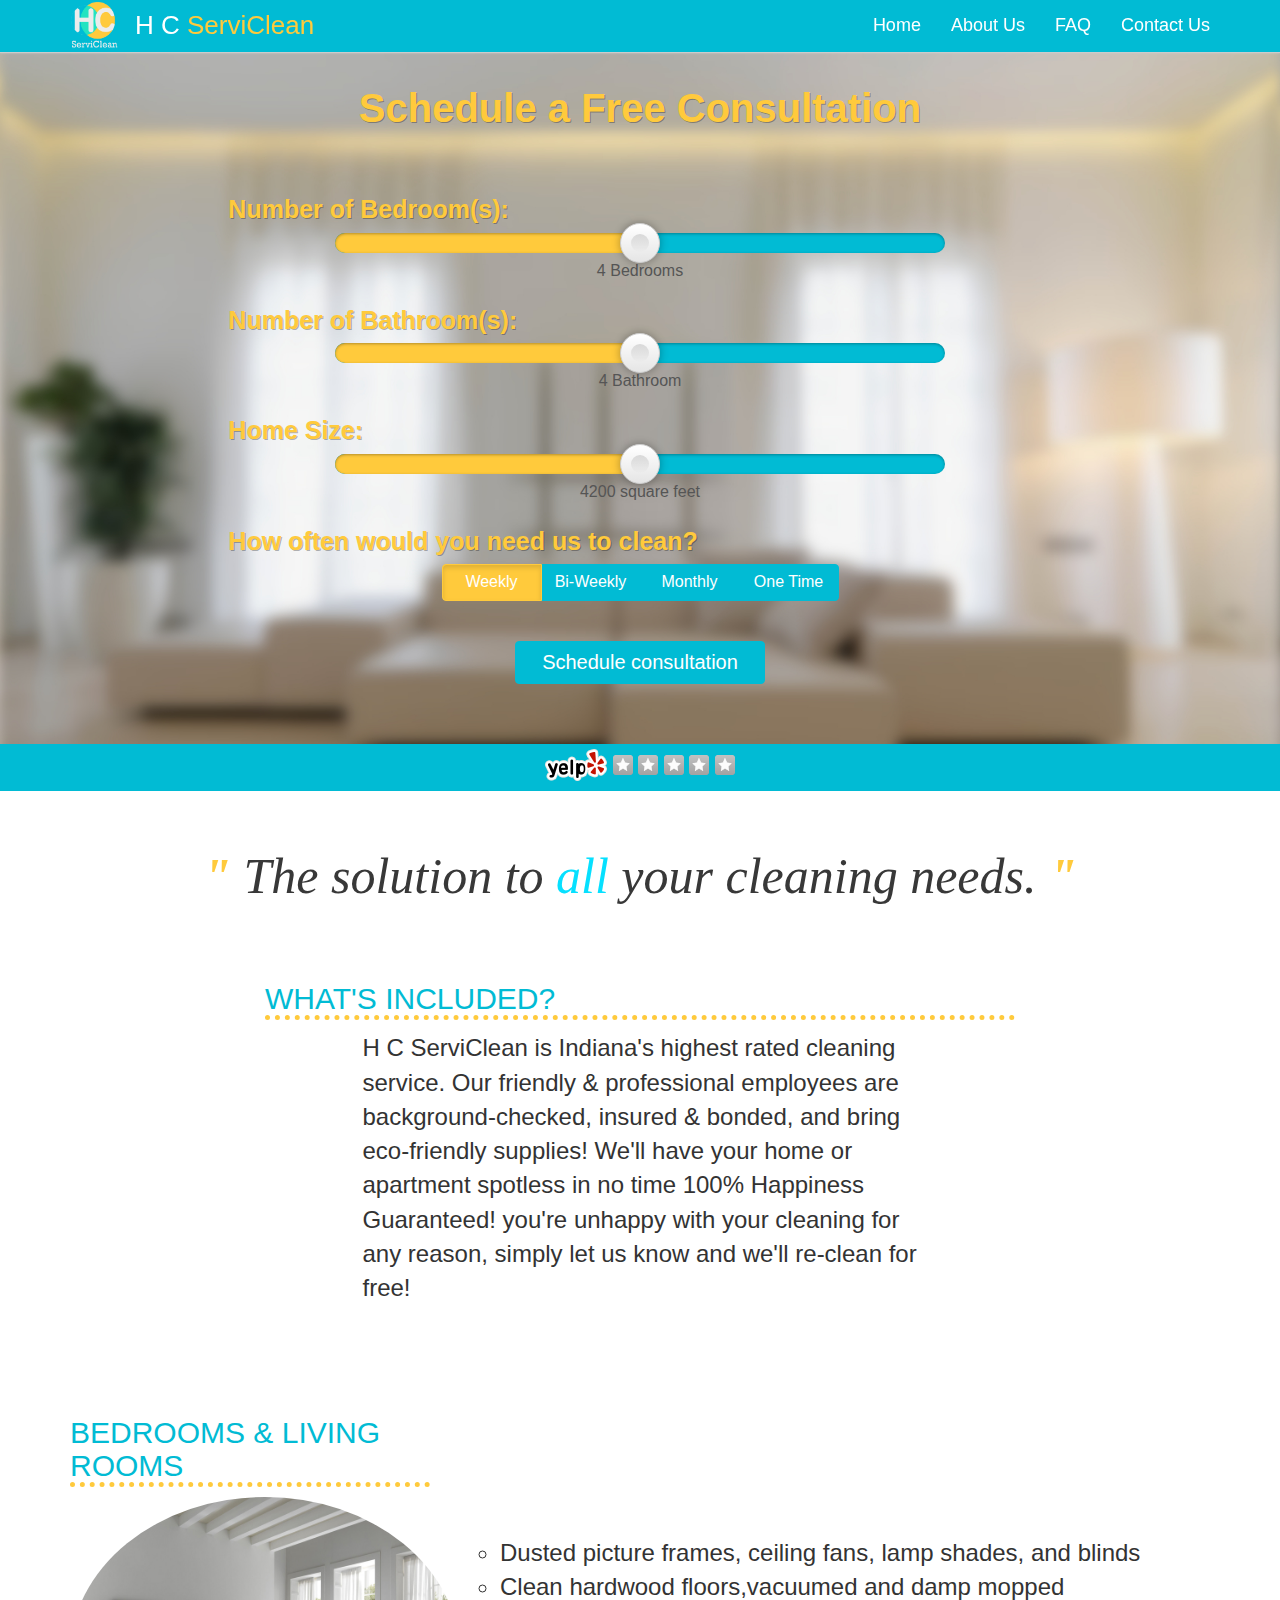
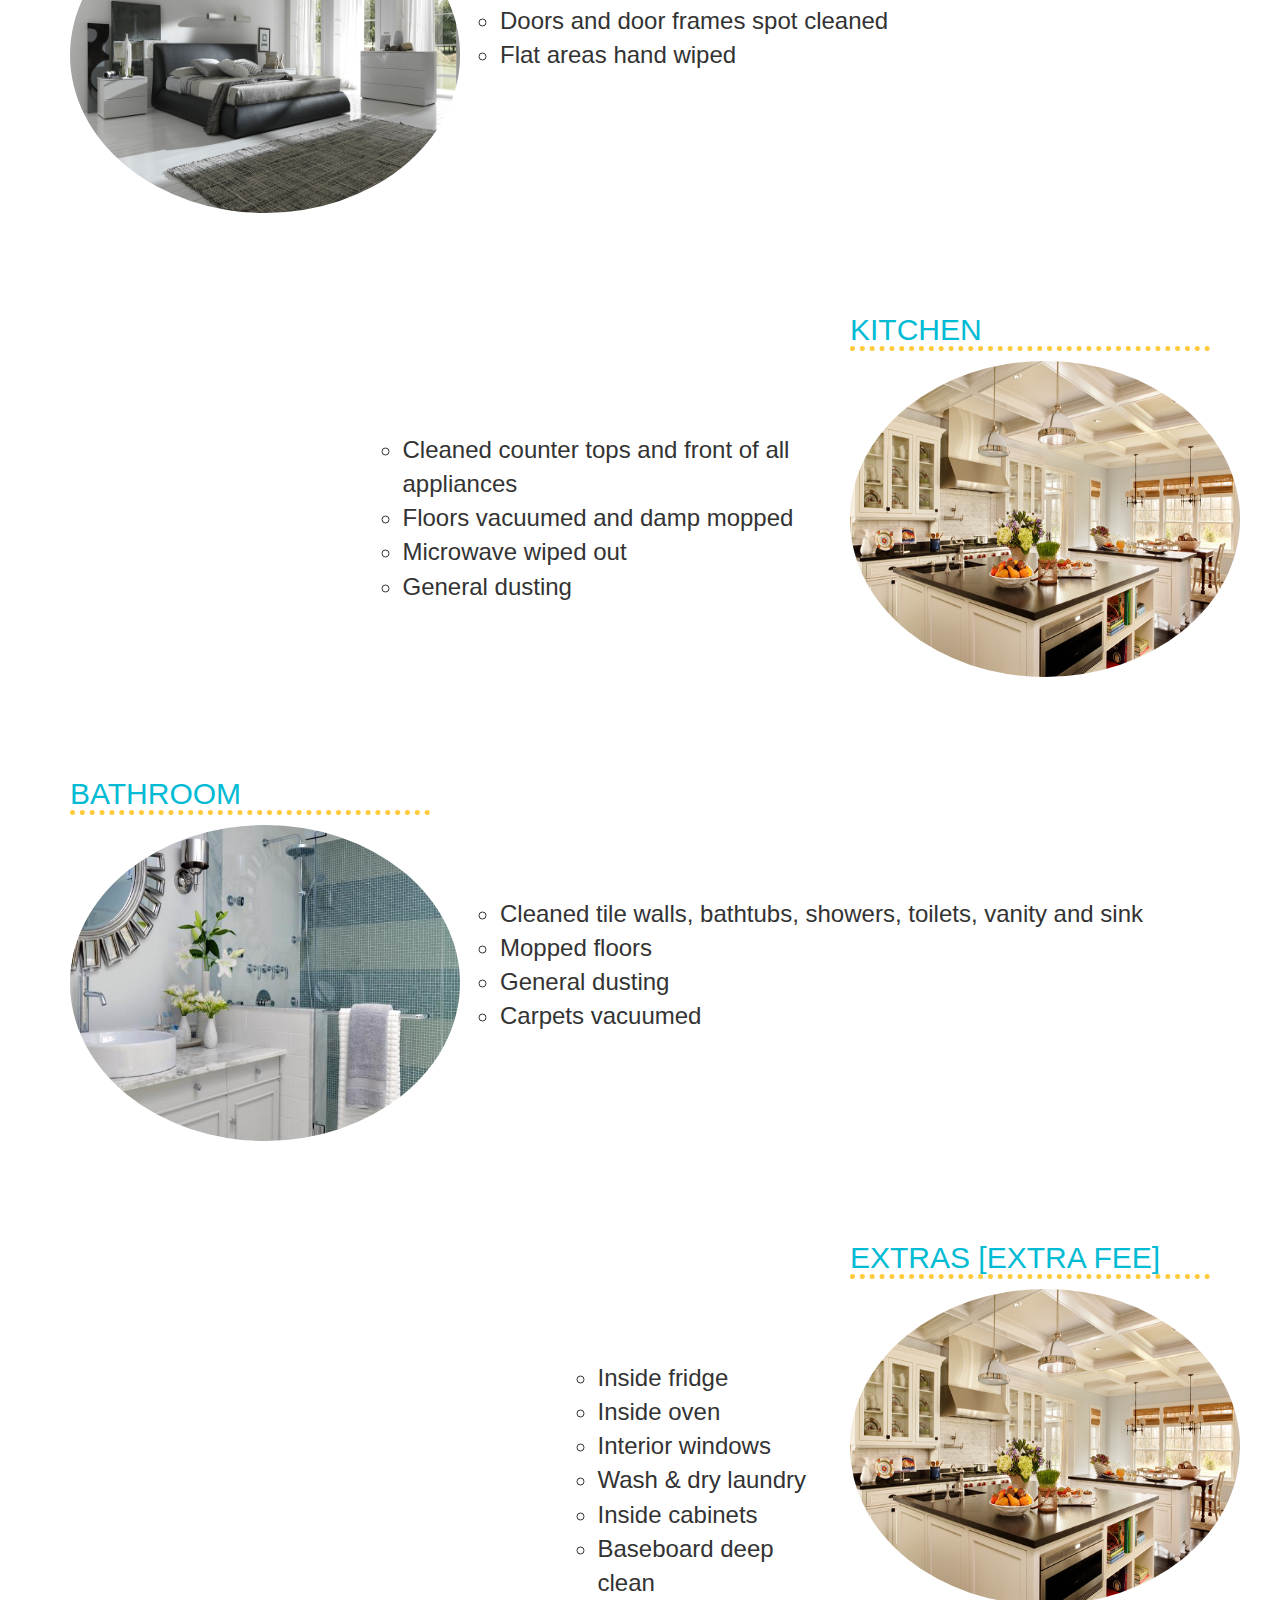
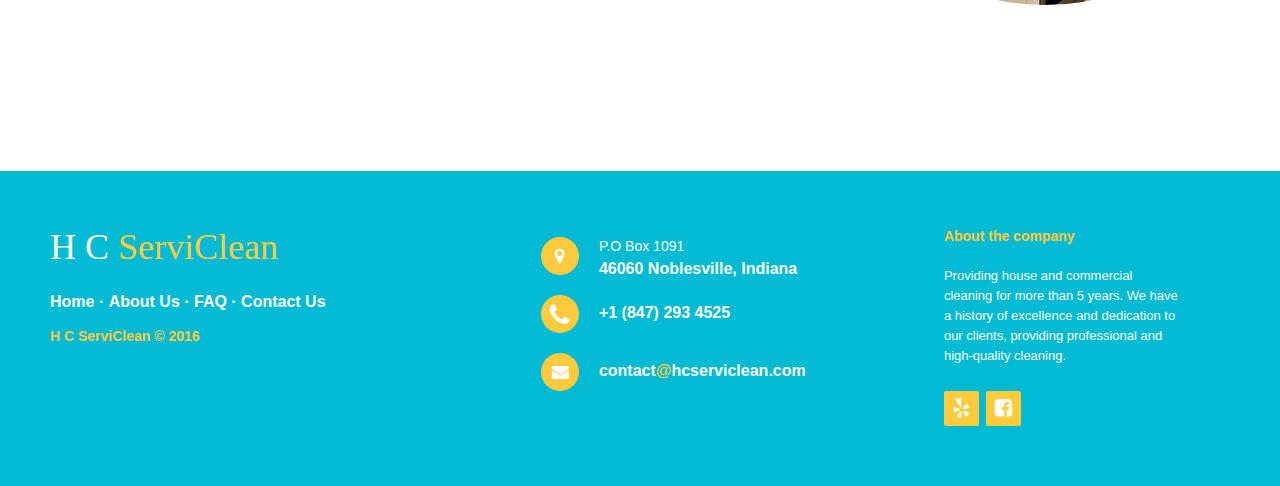
<file: index.html>
<!DOCTYPE html PUBLIC "-//W3C//DTD XHTML 1.0 Transitional//EN" "http://www.w3.org/TR/xhtml1/DTD/xhtml1-transitional.dtd">
<html xmlns="http://www.w3.org/1999/xhtml">
<head>
    <meta http-equiv="Content-Type" content="text/html; charset=utf-8" />
    <title>HCServiClean</title>
    <link rel = 'shortcut icon' href = 'myIcon.ico' type="image/x-icon"/>
    <meta name="viewport" content="width=device-width, initial-scale=1">
  	<link rel="stylesheet" href="http://maxcdn.bootstrapcdn.com/bootstrap/3.3.6/css/bootstrap.min.css">
  	<script src="https://ajax.googleapis.com/ajax/libs/jquery/1.12.2/jquery.min.js"></script>
  	<script src="http://maxcdn.bootstrapcdn.com/bootstrap/3.3.6/js/bootstrap.min.js"></script>
    <script type="text/javascript" src="js/serviclean.js"></script>
    <link rel="stylesheet" href="css/rangeSlider.css">
	<link href = "css/seviclean_stylesheet.css" type = "text/css" rel = "stylesheet" />

    <link rel="apple-touch-icon" href="images/touch.png"/>
    <link rel="apple-touch-icon" sizes="60x60" href="images/ipad.png"/>
    <link rel="apple-touch-icon" sizes="114x114" href="images/iphone_retina.png"/>
    <link rel="apple-touch-icon" sizes="144x144" href="images/ipad_retina.png"/>
    <link rel="stylesheet" href="http://maxcdn.bootstrapcdn.com/font-awesome/4.2.0/css/font-awesome.min.css">

</head>
<body>

	<nav class="navbar navbar-findcond navbar-fixed-top ">
    <div class="container">
		<div class="navbar-header">
			<button type="button" class="navbar-toggle collapsed" data-toggle="collapse" data-target="#navbar">
				<span class="sr-only">Toggle navigation</span>
				<span class="icon-bar"></span>
				<span class="icon-bar"></span>
				<span class="icon-bar"></span>
			</button>
            <a class="navbar-brand" href="index.html" style="padding-top: 0;">
      			<img src='images/logo_nav_mobile.png' alt="Logo" width="50" height="50" />
      		</a>
			<a class="navbar-brand hidden-xs hidden-sm" href="index.html">H C <span class="serviclean">ServiClean</span></a>
		</div>
		<div class="collapse navbar-collapse" id="navbar">
			<ul class="nav navbar-nav navbar-right">
				<li class="active"><a href="index.html">Home</a></li>
          		<li><a href="about_us.html">About Us</a></li>
          		<li><a href="faq.html">FAQ</a></li>
          		<li><a href="contact_us.html">Contact Us</a></li>
			</ul>
		</div>
	</div>
</nav>

    <!--Mobile menu-->


    <!--End mobile menu-->
    <div class = "container-fluid bg">
  		<div class = "padding_top"></div>
            <form id = "parameters"method="GET" action="appointment-test.php">
                <fieldset>
                  <div class = "row hidden-sm hidden-xs">
                      <div class = "col-xs-12" style="text-align:center">
                          <label class = "index-heading">Schedule a Free Consultation </label>
                      </div>
                  </div>
                    <div class = "row">
                    	<div class = "col-md-2 col-xs-1"></div>
                        <div class = "col-xs-11 col-md-10" style="text-align:left">
                            <label class = "index-contact">Number of Bedroom(s): </label>
                        </div>
                        <div class = "col-xs-2 col-md-3"></div>
                        <div class = "col-xs-8 col-md-6">
                            <input type="range" name="bedrooms" class = "bedroom_range" min="1" max="7" data-rangeSlider>
                            <output style="text-align:center"></output>
                        </div>
                        <div class = "col-xs-2 col-md-3"></div>
                    </div>
                    <br />
                    <div class = "row">
                        <div class = "col-md-2 col-xs-1"></div>
                        <div class = "col-xs-11 col-md-10" style="text-align:left">
                            <label class = "index-contact">Number of Bathroom(s): </label>
                        </div>
                        <div class = "col-xs-2 col-md-3"></div>
                        <div class = "col-xs-8 col-md-6">
                            <input type="range" name="bathrooms" class = "bathroom_range" min="1" max="7" data-rangeSlider>
                            <output style="text-align:center"></output>
                        </div>
                        <div class = "col-xs-2 col-md-3"></div>
                    </div>
                    <br />

                    <div class = "row">
                        <div class = "col-md-2 col-xs-1"></div>
                        <div class = "col-xs-11 col-md-10" style="text-align:left">
                            <label class = "index-contact">Home Size:</label>
                        </div>
                        <div class = "col-xs-2 col-md-3"></div>
                        <div class = "col-xs-8 col-md-6">
                            <input type="range" name = "size" class = "sq_range" min="400" max="8000"  data-rangeSlider>
                            <output style="text-align:center"></output>
                        </div>
                        <div class = "col-xs-2 col-md-3"></div>
                    </div>
                    <br />
                    <div class = "row">
                    	<div class = "col-md-2"></div>
                        <div class = "col-md-10 col-xs-12"><label class = "index-contact">How often would you need us to clean?</label></div>
                    </div>
                    <div class = "row">
                    <div class = "col-sm-12" style="text-align:center">
                    <div class="btn-group" data-toggle="buttons">
                      <label class="btn btn-primary active">
                        <input type="radio" name="options" id="option1" autocomplete="off" value="Weekly" checked> Weekly
                      </label>
                      <label class="btn btn-primary">
                        <input type="radio" name="options" id="option2" autocomplete="off" value="Bi-Weekly"> Bi-Weekly
                      </label>
                      <label class="btn btn-primary">
                        <input type="radio" name="options" id="option3" autocomplete="off" value="Monthly"> Monthly
                      </label>
                      <label class="btn btn-primary">
                        <input type="radio" name="options" id="option4" autocomplete="off" value="One Time"> One Time
                      </label>
					</div>
                    </div>
                    </div>

                    <br />
                    <br />

                    <div class = "row">
                    	<div class = "col-xs-12" style="text-align:center">
                        	<button type="submit" class="btn btn-default" style="color:white">Schedule consultation</button>
                            <br /><br /><br /><br />

                        </div>
                    </div>


                </fieldset>
            </form>
    </div>
    <div class = "container-fluid reviews-div">

    	<div class = "row ">
            <div class = "col-xs-12 yelp-padding" align="center">
        		<p class = "reviews"><a target = "_blank"class = "yelp-link" href="https://www.yelp.com/biz/hc-serviclean-noblesville-2"><img src="images/yelp-logo.png" alt="yelp-logo" >
                                     <img src="images/empty-star.png" alt="star" >
                                     <img src="images/empty-star.png" alt="star" >
                                     <img src="images/empty-star.png" alt="star" >
                                     <img src="images/empty-star.png" alt="star" >
                                     <img src="images/empty-star.png" alt="star" >
               </a> </p>
            </div>
        </div>
    </div>
    <br />
    <br />
    <div class = "container-fluid">
      <div class="row" align="center">
        <div class = "col-xs-12" >
        <blockquote >
          <p class ="slogan-font"><span class = "slogan-quotes">" </span>The solution to <span class = "slogan-all-word">all</span> your cleaning needs. <span class = "slogan-quotes">"</span></p>
        </blockquote>
          </div>
      </div>
    </div>
                    <br />
    <div class="container">
        <div class="row">
            <div class="col-md-2"></div>
        	  <div class = "col-xs-12 col-md-8" align="left">
        		<h2 class ="index-header">WHAT'S INCLUDED?</h2>
            <div class="col-md-2"></div>
            </div>
        </div>
        <div class="row">
        	<div class="col-xs-1 col-md-3"></div>
        	<div class = "col-xs-10 col-md-6">
        		<p class = "li-description">H C ServiClean is Indiana's highest rated cleaning service. Our friendly & professional employees are background-checked,
                                                        insured & bonded, and bring eco-friendly supplies! We'll have your home or apartment spotless in no time 100% Happiness Guaranteed!
                                                        you're unhappy with your cleaning for any reason, simply let us know and we'll re-clean for free!</p>
            </div>
            <div class="col-xs-1 col-md-3"></div>
        </div>
        <br /><br /><br /><br />

    	<div class="row visible-xs visible-sm">
        	<div class = "col-xs-12" align="center">
        	 <img src="images/bedroom.jpg" class="img-circle" alt="Cinque Terre" width="304" height="236">
            </div>
        </div>
        <div class="row">
        	<div class = "col-xs-12 visible-xs" align="center">
        		<h2 class ="index-header">BEDROOMS & LIVING ROOMS</h2>
            </div>
        </div>
        <div class="row visible-xs visible-sm">
        	<div class="col-xs-1"></div>
        	<div class = "col-xs-10">
        		<ul>
                	  <li class = "li-description" >Dusted picture frames, ceiling fans, lamp shades, and blinds</li>
                    <li class = "li-description">Clean hardwood floors,vacuumed and damp mopped</li>
                    <li class = "li-description">Doors and door frames spot cleaned</li>
                    <li class = "li-description">Flat areas hand wiped</li>
                </ul>
            </div>
            <div class="col-xs-1"></div>
        </div>


        <div class="row hidden-xs hidden-sm">
          <div class = "col-md-4" >
            <h2 class ="index-header">BEDROOMS & LIVING ROOMS</h2>
          	 <img src="images/bedroom.jpg" class="img-circle" alt="Cinque Terre" width="390" height="316">
           </div>
           <div class = "col-md-8"style="padding-top:140px;">
             <ul>
                     <li class = "li-description">Dusted picture frames, ceiling fans, lamp shades, and blinds</li>
                     <li class = "li-description">Clean hardwood floors,vacuumed and damp mopped</li>
                     <li class = "li-description">Doors and door frames spot cleaned</li>
                     <li class = "li-description">Flat areas hand wiped</li>
                 </ul>
             </div>

          </div>

          <br /><br /><br /><br />

        <!-- Bathroom -->
        <div class="row visible-xs visible-sm">
        	<div class = "col-xs-12" align="center">
        	 <img src="images/kitchen.jpg" class="img-circle" alt="Cinque Terre" width="304" height="236">
            </div>
        </div>
        <div class="row visible-xs visible-sm">
        	<div class = "col-xs-12" align="center">
        		<h2>KITCHEN</h2>
            </div>
        </div>
        <div class="row visible-xs visible-sm">
        	<div class="col-xs-1"></div>
        	<div class = "col-xs-10">
        		<ul>
                	<li class = "li-description">Cleaned counter tops and front of all appliances</li>
                    <li class = "li-description">Floors vacuumed and damp mopped</li>
                    <li class = "li-description">Microwave wiped out</li>
                    <li class = "li-description">General dusting</li>
                </ul>
            </div>
            <div class="col-xs-1"></div>
        </div>

        <div class="row hidden-xs hidden-sm">
          <div class = "col-md-3"></div>
          <div class = "col-md-5" style="padding-top:140px;">
        		<ul>
              <li class = "li-description">Cleaned counter tops and front of all appliances</li>
              <li class = "li-description">Floors vacuumed and damp mopped</li>
              <li class = "li-description">Microwave wiped out</li>
              <li class = "li-description">General dusting</li>
             </ul>
          </div>
        	<div class = "col-md-4" align="right">
            <h2 align="left">KITCHEN</h2>
        	  <img src="images/kitchen.jpg" class="img-circle" alt="Cinque Terre" width="390" height="316">
          </div>
        </div>
        <br /><br /><br /><br />


        <!-- Bathroom -->
        <div class="row visible-xs visible-sm">
        	<div class = "col-xs-12" align="center">
        	 <img src="images/bathroom.jpeg" class="img-circle" alt="Cinque Terre" width="304" height="236">
            </div>
        </div>
        <div class="row visible-xs visible-sm">
        	<div class = "col-xs-12" align="center">
        		<h2>BATHROOMS</h2>
            </div>
        </div>
        <div class="row visible-xs visible-sm">
        	<div class="col-xs-1"></div>
        	<div class = "col-xs-10">
        		<ul>
                	 <li class = "li-description">Cleaned tile walls, bathtubs, showers, toilets, vanity and sink</li>
                    <li class = "li-description">Mopped floors</li>
                    <li class = "li-description">General dusting</li>
                    <li class = "li-description">Carpets vacuumed</li>
                </ul>
            </div>
            <div class="col-xs-1"></div>
        </div>

        <div class="row hidden-xs hidden-sm">
          <div class = "col-md-4" >
            <h2 class ="index-header">BATHROOM</h2>
          	 <img src="images/bathroom.jpeg" class="img-circle" alt="Cinque Terre" width="390" height="316">
           </div>
           <div class = "col-md-8"style="padding-top:140px;">
             <ul>
               <li class = "li-description">Cleaned tile walls, bathtubs, showers, toilets, vanity and sink</li>
                <li class = "li-description">Mopped floors</li>
                <li class = "li-description">General dusting</li>
                <li class = "li-description">Carpets vacuumed</li>
            </ul>
          </div>
        </div>


        <br /><br /><br /><br />
        <!-- Laundry -->
        <div class="row visible-xs visible-sm">
        	<div class = "col-xs-12" align="center">
        	 <img src="images/laundry.jpg" class="img-circle" alt="Cinque Terre" width="304" height="236">
            </div>
        </div>
        <div class="row visible-xs visible-sm">
        	<div class = "col-xs-12" align="center">
        		<h2>EXTRAS [EXTRA FEE]</h2>
            </div>
        </div>
        <div class="row visible-xs visible-sm">
        	<div class="col-xs-1"></div>
        	<div class = "col-xs-11">
        		<ul>
                	<li class = "li-description">Inside fridge</li>
                    <li class = "li-description">Inside oven</li>
                    <li class = "li-description">Interior windows</li>
                    <li class = "li-description">Wash & dry laundry</li>
                    <li class = "li-description">Inside cabinets</li>
                    <li class = "li-description">Baseboard deep clean</li>
                </ul>
            </div>
            <div class="col-xs-1"></div>
        </div>

    <div class="row hidden-xs hidden-sm">
      <div class = "col-md-5"></div>
      <div class = "col-md-3" style="padding-top:140px;">
        <ul>
          <li class = "li-description">Inside fridge</li>
            <li class = "li-description">Inside oven</li>
            <li class = "li-description">Interior windows</li>
            <li class = "li-description">Wash & dry laundry</li>
            <li class = "li-description">Inside cabinets</li>
            <li class = "li-description">Baseboard deep clean</li>
        </ul>
    </div>
    <div class = "col-md-4" align="right">
      <h2 align="left">EXTRAS [EXTRA FEE]</h2>
      <img src="images/kitchen.jpg" class="img-circle" alt="Cinque Terre" width="390" height="316">
    </div>
  </div>
</div>
     <br /><br /><br /><br />
	<footer class="footer-distributed">

			<div class="footer-left">

				<h3>H C <span>ServiClean</span></h3>

				<p class="footer-links">
					<a class="home_link" href="index.html">Home</a>
					·
					<a  class="about_us_link" href="about_us.html">About Us</a>
					·
					<a class = "faq_link" href="faq.html">FAQ</a>
					·
					<a class="contact_us_link" href="contact_us.html">Contact Us</a>
				</p>

				<p class="footer-company-name">H C ServiClean &copy; 2016</p>
			</div>

			<div class="footer-center">

				<div>
					<i class="fa fa-map-marker glyphicon glyphicon-home"></i>
					<p><span class="address_span">P.O Box 1091</span>46060 Noblesville, Indiana</p>
				</div>

				<div>
					<i class="fa fa-phone glyphicon glyphicon-earphone "></i>
					<p>+1 (847) 293 4525</p>
				</div>

				<div>
					<i class="fa fa-envelope glyphicon glyphicon-envelope  "></i>
					<p class="email_span">contact<span style="color:#ffca3c">@</span>hcserviclean.com</p>
				</div>

			</div>

			<div class="footer-right">

				<p class="footer-company-about">
					<span class = "abut_the_company_span">About the company</span>
					

						Providing house and commercial cleaning for more than 5 years. We have a history of excellence and dedication
                        to our clients, providing professional and high-quality cleaning. 
				</p>

				<div class="footer-icons">

					<a target = "_blank" href="https://www.yelp.com/biz/hc-serviclean-noblesville-2"><i class="fa fa-yelp"></i></a>
					<a target = "_blank" href="https://www.facebook.com/hcserviclean/"><i class="fa fa-facebook-square"></i></a>

				</div>

			</div>

		</footer>
	<script src="js/rangeSlider.js"></script>
    <script>
    (function () {

        var selector = '[data-rangeSlider]',
                elements = document.querySelectorAll(selector);

        // Example functionality to demonstrate a value feedback
        function valueOutput(element) {
            var value = element.value,
                    output = element.parentNode.getElementsByTagName('output')[0];
			if(value == 1)
			{
				output.innerHTML = value + " Bedroom";
			}
			else
			{
				output.innerHTML = value + " Bedrooms";
			}

        }
		// Example functionality to demonstrate a value feedback
        function bathroom(element) {
            var value = element.value,
                    output = element.parentNode.getElementsByTagName('output')[0];
			if(value == 1)
			{
				output.innerHTML = value + " Bathroom";
			}
			else
			{
				output.innerHTML = value + " Bathroom";
			}

        }

		// Example functionality to demonstrate a value feedback
        function sq(element) {
            var value = element.value,
                    output = element.parentNode.getElementsByTagName('output')[0];

			output.innerHTML = value + " square feet";

        }


        Array.prototype.slice.call(document.querySelectorAll('input[class="bedroom_range"]')).forEach(function (el) {
            el.addEventListener('input', function (e) {
                valueOutput(e.target);
            }, false);
        });

		Array.prototype.slice.call(document.querySelectorAll('input[class="bathroom_range"]')).forEach(function (el) {
            el.addEventListener('input', function (e) {
                bathroom(e.target);
            }, false);
        });
		Array.prototype.slice.call(document.querySelectorAll('input[class="sq_range"]')).forEach(function (el) {
            el.addEventListener('input', function (e) {
                sq(e.target);
            }, false);
        });

        // Basic rangeSlider initialization
        rangeSlider.create(elements, {

            // Callback function
            onInit: function () {
            },


        });

    })();
</script>
</body>
</html>
</file>
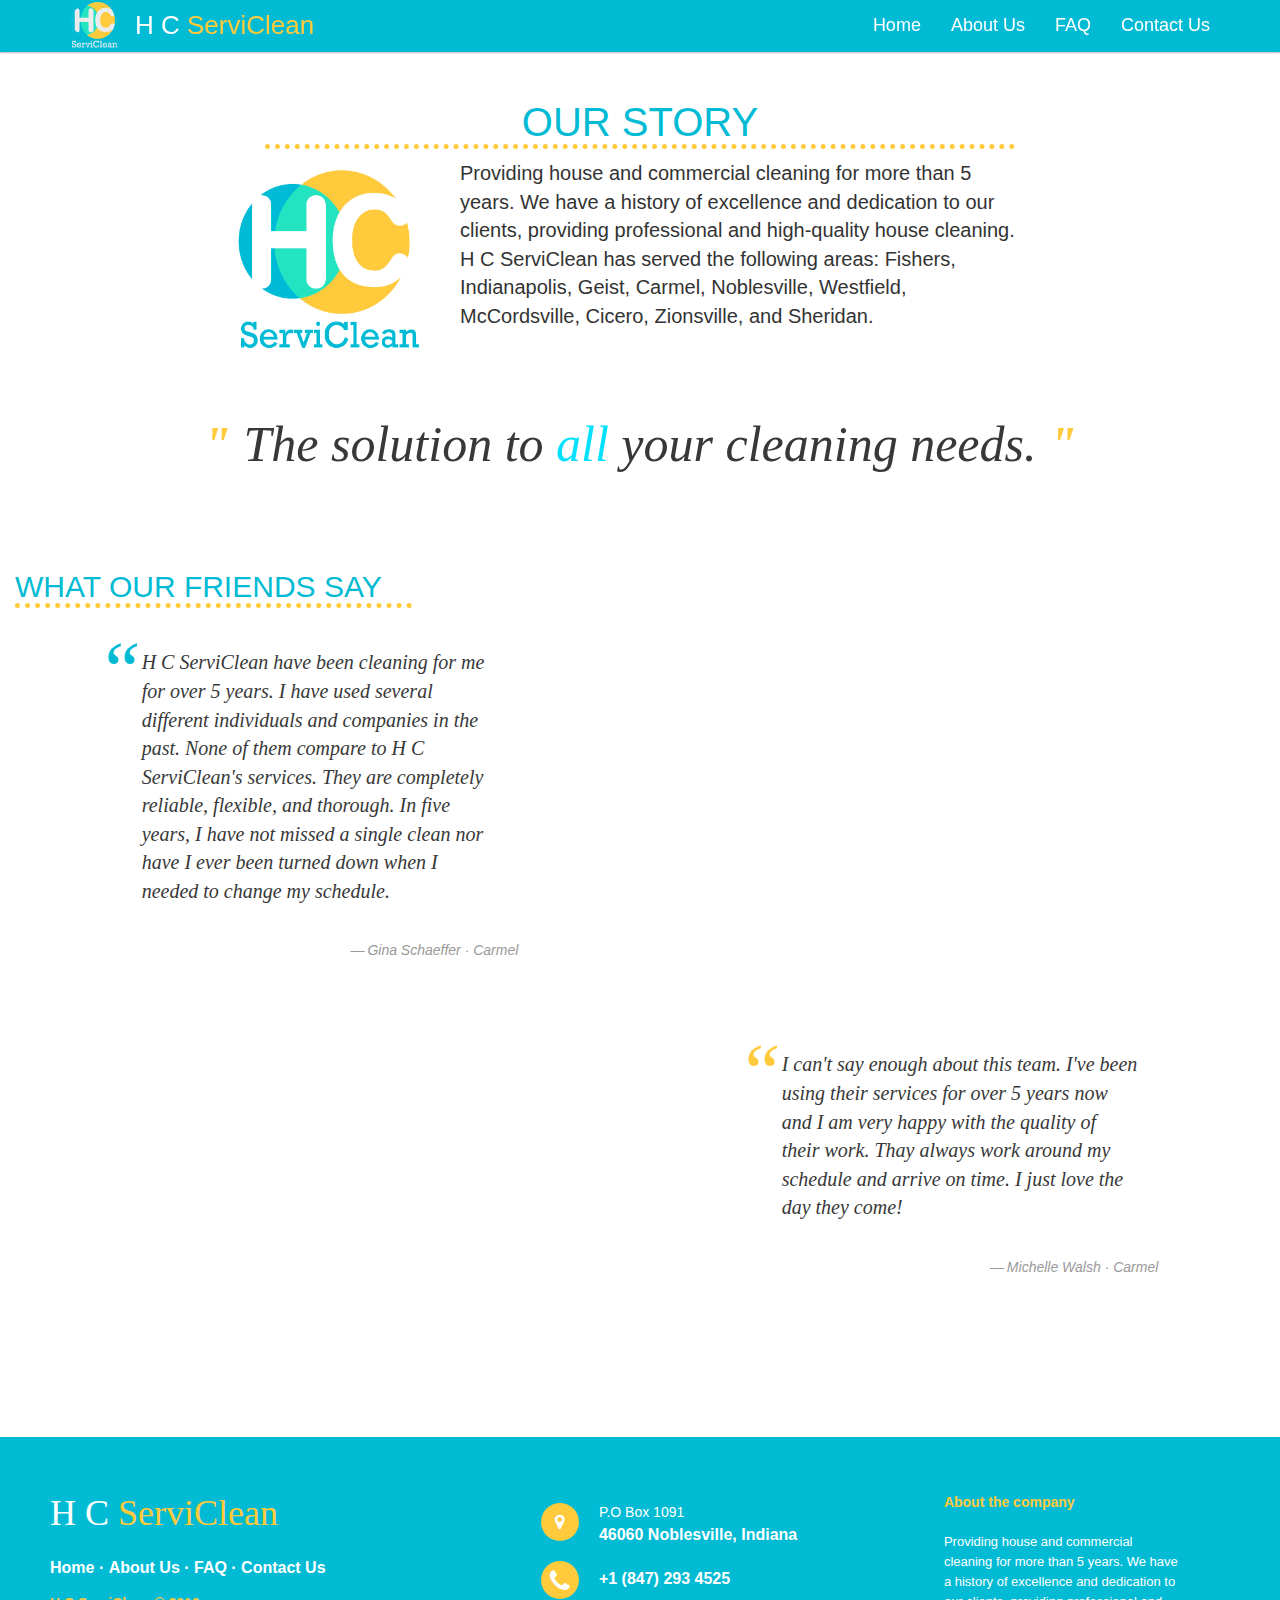
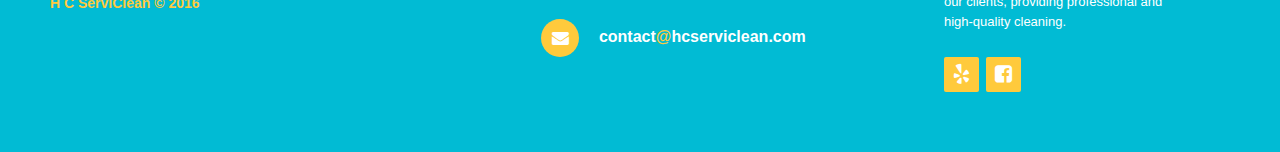
<file: about_us.html>
<!DOCTYPE html PUBLIC "-//W3C//DTD XHTML 1.0 Transitional//EN" "http://www.w3.org/TR/xhtml1/DTD/xhtml1-transitional.dtd">
<html xmlns="http://www.w3.org/1999/xhtml">
<head>
    <meta http-equiv="Content-Type" content="text/html; charset=utf-8" />
    <title>About Us</title>
    <meta name="viewport" content="width=device-width, initial-scale=1">
  	<link rel="stylesheet" href="http://maxcdn.bootstrapcdn.com/bootstrap/3.3.6/css/bootstrap.min.css">
  	<script src="https://ajax.googleapis.com/ajax/libs/jquery/1.12.2/jquery.min.js"></script>
  	<script src="http://maxcdn.bootstrapcdn.com/bootstrap/3.3.6/js/bootstrap.min.js"></script>
    <script type="text/javascript" src="js/serviclean.js"></script>
    <link rel="stylesheet" href="css/rangeSlider.css">
	<link href = "css/seviclean_stylesheet.css" type = "text/css" rel = "stylesheet" />
    <link rel="stylesheet" href="http://maxcdn.bootstrapcdn.com/font-awesome/4.2.0/css/font-awesome.min.css">
</head>

<body>

    <!--Mobile menu-->
	<nav class="navbar navbar-findcond navbar-fixed-top  ">
    <div class="container">
		<div class="navbar-header">
			<button type="button" class="navbar-toggle collapsed" data-toggle="collapse" data-target="#navbar">
				<span class="sr-only">Toggle navigation</span>
				<span class="icon-bar"></span>
				<span class="icon-bar"></span>
				<span class="icon-bar"></span>
			</button>
            <a class="navbar-brand" href="index.html" style="padding-top: 0;">
      			<img src='images/logo_nav_mobile.png' alt="Logo" width="50" height="50" />
      		</a>
			<a class="navbar-brand hidden-xs hidden-sm" href="index.html">H C <span class="serviclean">ServiClean</span></a>
		</div>
		<div class="collapse navbar-collapse" id="navbar">
			<ul class="nav navbar-nav navbar-right">
				<li class="active"><a href="index.html">Home</a></li>
          		<li><a href="about_us.html">About Us</a></li>
          		<li><a href="faq.html">FAQ</a></li>
          		<li><a href="contact_us.html">Contact Us</a></li>
			</ul>
		</div>
	</div>
</nav>


    <!--End mobile menu-->
    <div class = "container">
    	<div class = "padding_top"></div>
        <div class="row">
        	<div class="col-md-2"></div>
        	<div class = "col-xs-12 col-md-8" align="center">
        		<h2 style="font-size:40px">OUR STORY</h2>
            </div><div class="col-md-2"></div>
        </div>
        <div class="row hidden-xs hidden-sm">
        	<div class = "col-md-4" align="right">
            	<img src='images/logo.jpeg' alt="Logo" width="200" height="200" />
            </div>
            <div class = "col-md-6">
            	<p class = "appointment-description">
                Providing house and commercial cleaning for more than 5 years. We have a history of excellence and dedication to our clients, providing professional and high-quality house cleaning. H C ServiClean has served the following areas: Fishers, Indianapolis, Geist, Carmel, Noblesville, Westfield, McCordsville, Cicero, Zionsville, and Sheridan.
                </p>
            </div>
            <div class="col-md-2"></div>
        </div>
        <div class="row visible-xs visible-sm">
        	<div class = "col-xs-12" align="center">
            	<img src='images/logo.jpeg' alt="Logo" width="200" height="200" />
            </div>
        </div>
        <div class="row visible-xs visible-sm">
            <div class = "col-xs-1"></div>
            <div class = "col-xs-10">
            	<p class = "li-description" style="padding-top:40px;">
                   Providing house and commercial cleaning for more than 5 years. We have a history of excellence and dedication to our clients,
                   providing professional and high-quality house cleaning. H C ServiClean has served the following areas: Fishers, Indianapolis,
                   Geist, Carmel, Noblesville, Westfield, McCordsville, Cicero, Zionsville, and Sheridan.
                </p>
            </div>
            <div class="col-xs-1"></div>
        </div>
        <br /><br />
    </div>
    <div class = "container">
      <div class="row" align="center">
        <div class = "col-xs-12" >
        <blockquote >
          <p class ="slogan-font"><span class = "slogan-quotes">" </span>The solution to <span class = "slogan-all-word">all</span> your cleaning needs. <span class = "slogan-quotes">"</span></p>
        </blockquote>
          </div>
      </div>
    </div>
<br /><br />
    <div class="container-fluid">
        <div class="row">
        	<div class = "col-xs-12 col-md-4" align="left">
        		<h2>WHAT OUR
                FRIENDS SAY</h2>
            </div>
            <div class = "col-md-8"></div>
        </div>
        <br />
        <div class="row visible-sm visible-xs">
        	<div class="col-xs-2"></div>
        	<div class = "col-xs-8">
        	<blockquote class = "blue-quote">
            <p>
              H C ServiClean have been cleaning for me for over 5 years. I have used several different individuals and companies in the past.
              None of them compare to H C ServiClean's services. They are completely reliable,  flexible, and thorough. In five years,
              I have not missed a single clean nor have I ever been turned down when I needed to change my schedule.
            </p>
          </blockquote>
            </div>
            <div class="col-xs-2"></div>
        </div>

       <div class="row visible-xs visible-sm">
        	<div class="col-xs-2"></div>
        	<div class = "col-xs-8" align="right">
        		<cite>Gina Schaeffer &middot; Carmel</cite>
            </div>
            <div class="col-xs-2"></div>
        </div>



        <div class="row hidden-sm hidden-xs">
          <div class = "col-md-1"></div>
        	<div class = "col-md-4">
        	<blockquote class = "blue-quote">
            <p>
              H C ServiClean have been cleaning for me for over 5 years. I have used several different individuals and companies in the past.
              None of them compare to H C ServiClean's services. They are completely reliable,  flexible, and thorough. In five years,
              I have not missed a single clean nor have I ever been turned down when I needed to change my schedule.
            </p>
           </blockquote>
           </div>
           <div class="col-md-7"></div>
        </div>

       <div class="row hidden-sm hidden-xs">
        	<div class = "col-md-5" align="right">
        		<cite>Gina Schaeffer &middot; Carmel</cite>
            </div>
            <div class="col-md-7"></div>
        </div>


        <br /><br /><br /><br />
        <div class="row visible-sm visible-xs">
        	<div class="col-xs-2"></div>
        	<div class = "col-xs-8">
        	<blockquote class = "yellow-quote">
            <p>
              I can't say enough about this team. I've been using their services for over 5 years now
              and I am very happy with the quality of their work. Thay always work around my
              schedule and arrive on time. I just love the day they come!
            </p>
          </blockquote>
            </div>
            <div class="col-xs-2"></div>
        </div>

       <div class="row visible-xs visible-sm">
        	<div class="col-xs-2"></div>
        	<div class = "col-xs-8" align="right">
        		<cite>Michelle Walsh &middot; Carmel</cite>
            </div>
            <div class="col-xs-2"></div>
        </div>


        <div class="row hidden-sm hidden-xs">
          <div class="col-md-7"></div>
        	<div class = "col-md-4">
        	<blockquote class = "yellow-quote">
            <p>
              I can't say enough about this team. I've been using their services for over 5 years now
              and I am very happy with the quality of their work. Thay always work around my
              schedule and arrive on time. I just love the day they come!
            </p>          </blockquote>
            </div>
            <div class ="col-md-1"></div>

        </div>

       <div class="row hidden-sm hidden-xs">
      	    <div class="col-md-7"></div>
        	<div class = "col-md-4" align="right">
            <cite>Michelle Walsh &middot; Carmel</cite>
            </div>
            <div class ="col-md-1"></div>
        </div>

         

    </div>
     <br /><br /><br /><br />
	<footer class="footer-distributed">

			<div class="footer-left">

				<h3>H C <span>ServiClean</span></h3>

				<p class="footer-links">
					<a class="home_link" href="index.html">Home</a>
					·
					<a  class="about_us_link" href="about_us.html">About Us</a>
					·
					<a class = "faq_link" href="faq.html">FAQ</a>
					·
					<a class="contact_us_link" href="contact_us.html">Contact Us</a>
				</p>

				<p class="footer-company-name">H C ServiClean &copy; 2016</p>
			</div>

			<div class="footer-center">

				<div>
					<i class="fa fa-map-marker glyphicon glyphicon-home"></i>
					<p><span class="address_span">P.O Box 1091</span>46060 Noblesville, Indiana</p>
				</div>

				<div>
					<i class="fa fa-phone glyphicon glyphicon-earphone "></i>
					<p>+1 (847) 293 4525</p>
				</div>

				<div>
					<i class="fa fa-envelope glyphicon glyphicon-envelope  "></i>
					<p class="email_span">contact<span style="color:#ffca3c">@</span>hcserviclean.com</p>
				</div>

			</div>

			<div class="footer-right">

				<p class="footer-company-about">
					<span class = "abut_the_company_span">About the company</span>
					

						Providing house and commercial cleaning for more than 5 years. We have a history of excellence and dedication
                        to our clients, providing professional and high-quality cleaning. 
				</p>

				<div class="footer-icons">

					<a target = "_blank" href="https://www.yelp.com/biz/hc-serviclean-noblesville-2"><i class="fa fa-yelp"></i></a>
					<a target = "_blank" href="https://www.facebook.com/hcserviclean/"><i class="fa fa-facebook-square"></i></a>

				</div>

			</div>

		</footer>

</body>
</html>
</file>
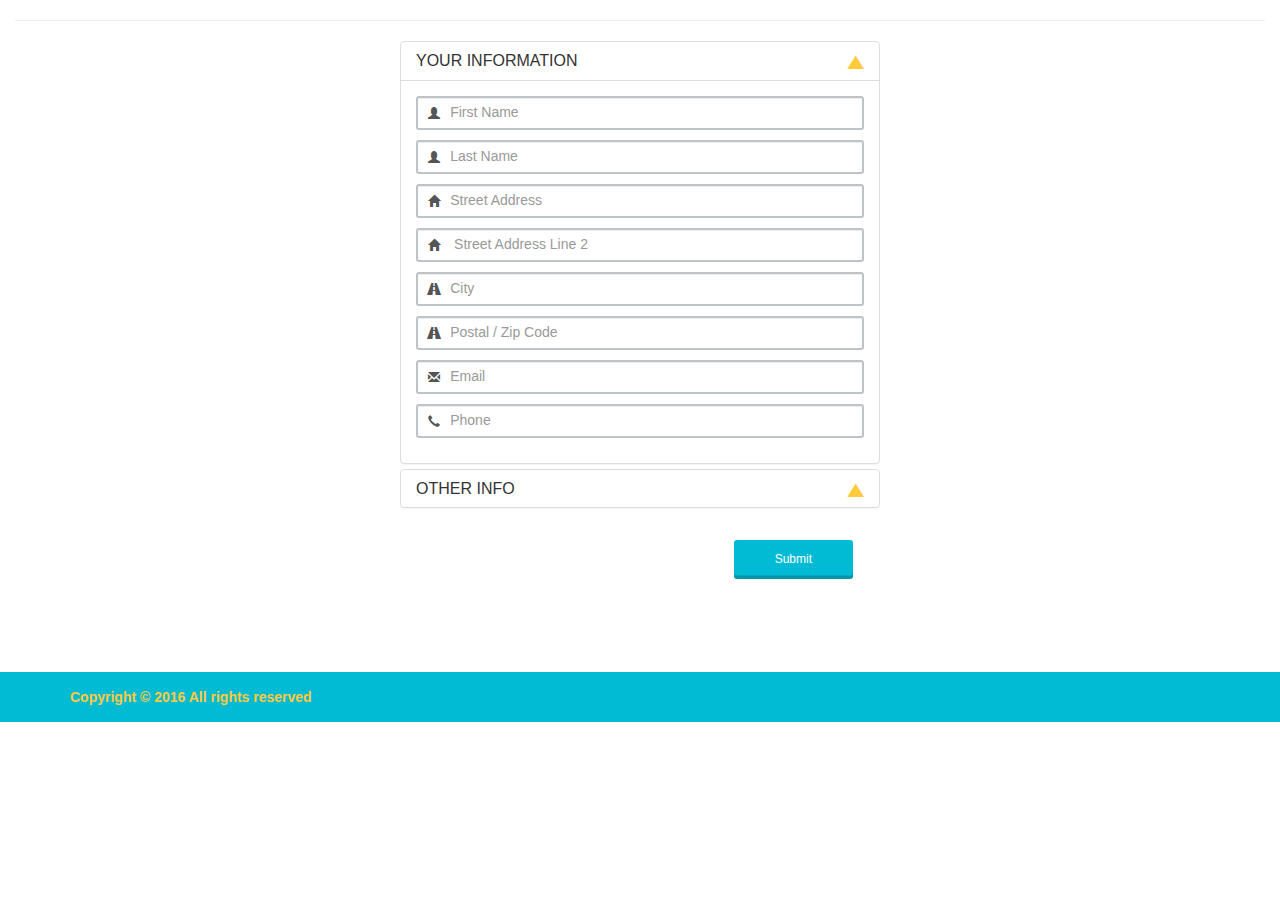
<file: appointment.html>
<!DOCTYPE html PUBLIC "-//W3C//DTD XHTML 1.0 Transitional//EN" "http://www.w3.org/TR/xhtml1/DTD/xhtml1-transitional.dtd">
<html xmlns="http://www.w3.org/1999/xhtml">
<head>
    <meta http-equiv="Content-Type" content="text/html; charset=utf-8" />
    <title>Set Up Appointment</title>
    <meta name="viewport" content="width=device-width, initial-scale=1">
  	<link rel="stylesheet" href="http://maxcdn.bootstrapcdn.com/bootstrap/3.3.6/css/bootstrap.min.css">
  	<script src="https://ajax.googleapis.com/ajax/libs/jquery/1.12.2/jquery.min.js"></script>
  	<script src="http://maxcdn.bootstrapcdn.com/bootstrap/3.3.6/js/bootstrap.min.js"></script>
    <script type="text/javascript" src="js/serviclean.js"></script>
    <link rel="stylesheet" href="css/rangeSlider.css">
	<link href = "css/seviclean_stylesheet.css" type = "text/css" rel = "stylesheet" />
    <link rel="stylesheet" href="css/appointment.css" type="text/css" />
</head>

<body>

    <!--Mobile menu-->
 <nav id="affix-nav" class="navbar navbar-inverse navbar-fixed-top visible-xs">
  <div class="container-fluid">
    <div class="navbar-header">
        <button type="button" class="navbar-toggle" data-toggle="collapse" data-target="#myNavbar">
          <span class="icon-bar"></span>
          <span class="icon-bar"></span>
          <span class="icon-bar"></span>                        
      </button>
      <a class="navbar-brand" href="index.html">
      	<img src='images/logo_nav_mobile.png' alt="Logo" width="50" height="50" />
      </a>
    </div>
    <div>
      <div class="collapse navbar-collapse" id="myNavbar">
        <ul class="nav navbar-nav">
          <li><a href="index.html">Home</a></li>
          <li><a href="about_us.html">About Us</a></li>
          <li><a href="faq.html">FAQ</a></li>
          <li><a href="#">Contact Us</a></li>
        </ul>
      </div>
    </div>
  </div>
</nav>    
    
    <!--End mobile menu-->
    <div class = "container-fluid">
    	<div class = "visible-xs padding_top"></div>
        <div class="row visible-xs">
        	<div class = "col-xs-12" align="center">
        		<h2 style="font-size:40px">Free Consultation</h2>
            </div>
        </div>
        <div class="row visible-xs">
        	<div class = "col-xs-1"></div>
            <div class = "col-xs-10">
            	<p>
                	You are a couple of seconds away from scheduling your free consultation. Please take the time to fill out the information
                    needed to ensure that we have all that we need.
                </p>
            </div>
            <div class = "col-xs-1"></div>
        </div>
        <hr class = "divider" />
         <form id = "ajax-contact"  class="formoid-solid-purple" style="background-color:#FFFFFF;font-size:12px;font-family:'Roboto',Arial,Helvetica,sans-serif;color:#34495E;max-width:480px;min-width:150px" method="post" action="appointment.php">
        <div class="panel-group" id="accordion">
            <div class="panel panel-default">
                <div class="panel-heading">
                    <h4 class="panel-title">
                        <a data-toggle="collapse" data-parent="#accordion" href="#collapse1">
                            YOUR INFORMATION
                        </a>
                    </h4>
                </div>
                <div id="collapse1" class="panel-collapse collapse in">
                    <div class="panel-body">
                        <div class="icon-addon addon-lg">
                            <input class="form-control" placeholder="First Name" type="text" name="first_name" required />
                            <label for="first_name" class="glyphicon glyphicon-user"></label>
                        </div>
                        <div class="icon-addon addon-lg">
                            <input class="form-control" placeholder="Last Name" type="text" name="last_name" required />
                            <label for="last_name" class="glyphicon glyphicon-user"></label>
                        </div>
                       
                       
                        <div class="icon-addon addon-lg">
                            <input class="form-control" placeholder="Street Address" type="text" name="street_address1" required />
                            <label for="address[addr1]" class="glyphicon glyphicon-home"></label>
                        </div>
                       
                        <div class="icon-addon addon-lg">
                            <input class="form-control" placeholder= " Street Address Line 2" type="text" name="street_address2" />
                            <label for="address[addr2]" class="glyphicon glyphicon-home"></label>
                        </div>
                       
                        <div class="icon-addon addon-lg">
                            <input class="form-control"  placeholder="City" type="text" name="city" required />
                            <label for="address[city]" class="glyphicon glyphicon-road"></label>
                        </div>
                       
                       <div class="icon-addon addon-lg">
                           <input class="form-control" placeholder="Postal / Zip Code" type="text" maxlength="15" name="zip_code" required />
                           <label for="address[zip]" class="glyphicon glyphicon-road"></label>
                        </div>
                        <div class="icon-addon addon-lg">
                            <input class="form-control" type="email" name="email" value="" placeholder="Email" required />
                            <label for="email" class="glyphicon glyphicon-envelope"></label>
                        </div>
                        <div class="icon-addon addon-lg">
                            <input class="form-control" type="tel" pattern="[+]?[\.\s\-\(\)\*\#0-9]{3,}" maxlength="24" name="phone" placeholder="Phone" value="" required />
                            <label for="phone" class="glyphicon glyphicon-earphone"></label>
                        </div>        
                    </div>
               </div>
            </div>
            <div class="panel panel-default">
                <div class="panel-heading">
                    <h4 class="panel-title">
                        <a data-toggle="collapse" data-parent="#accordion" href="#collapse2">
                            OTHER INFO
                        </a>
                    </h4>
                </div>
                <div id="collapse2" class="panel-collapse collapse">
                    <div class="panel-body">
                    	<label class = "appt-label">Pets Owned</label>
                        <select id = "pets"name="pets"  class="form-control">
                            <option value="0">0</option>
                            <option value="1">1</option>
                            <option value="2">2</option>
                            <option value="3">3</option>
                            <option value="4">4</option>
                            <option value="5">5+</option>
                        </select>
                        <br/>
                        <label class= "appt-label">Extras [EXTRA FEE]</label>
                        <br/>
                            <div class = "check-spacer"> <input name = "extra" class="appt-checkbox" type="checkbox"  value="Inside Fridge" />  Inside Fridge</div>
                            <div class = "check-spacer"> <input name = "extra" class="appt-checkbox" type="checkbox" value="Inside Oven" />  Inside Oven</div>
                            <div class = "check-spacer"> <input name = "extra" class="appt-checkbox" type="checkbox"  value="Interior Windows" />  Interior Windows</div>
                            <div class = "check-spacer"> <input name = "extra" class="appt-checkbox" type="checkbox" value="Laudry Wash & Dry" />  Laundry Wash And Dry</div>
                            <div class = "check-spacer"> <input name = "extra" class="appt-checkbox" type="checkbox" value="Inside Cabinets">  Inside Cabinets</div>
                            <div class = "check-spacer"> <input name = "extra" class="appt-checkbox" type="checkbox" value="Baseboard Deep Clean">  Baseboard Deep Clean</div>
                        <br />
                        
                        <textarea id = "message" name="message"   placeholder="Additional comments...."class="form-control comments_textbox" rows="8"></textarea>
                    </div>
                </div>
            </div>
        </div>
        <div class="submit"><input type="submit" value="Submit" /></div>
    </form>
        
        
        
        
 	</div>
     <br /><br /><br /><br />
	<footer class="footer">
      <div class="container">
        <p class="footer-font">Copyright &copy; 2016 All rights reserved</p>
      </div>
    </footer>

</body>
</html>
</file>
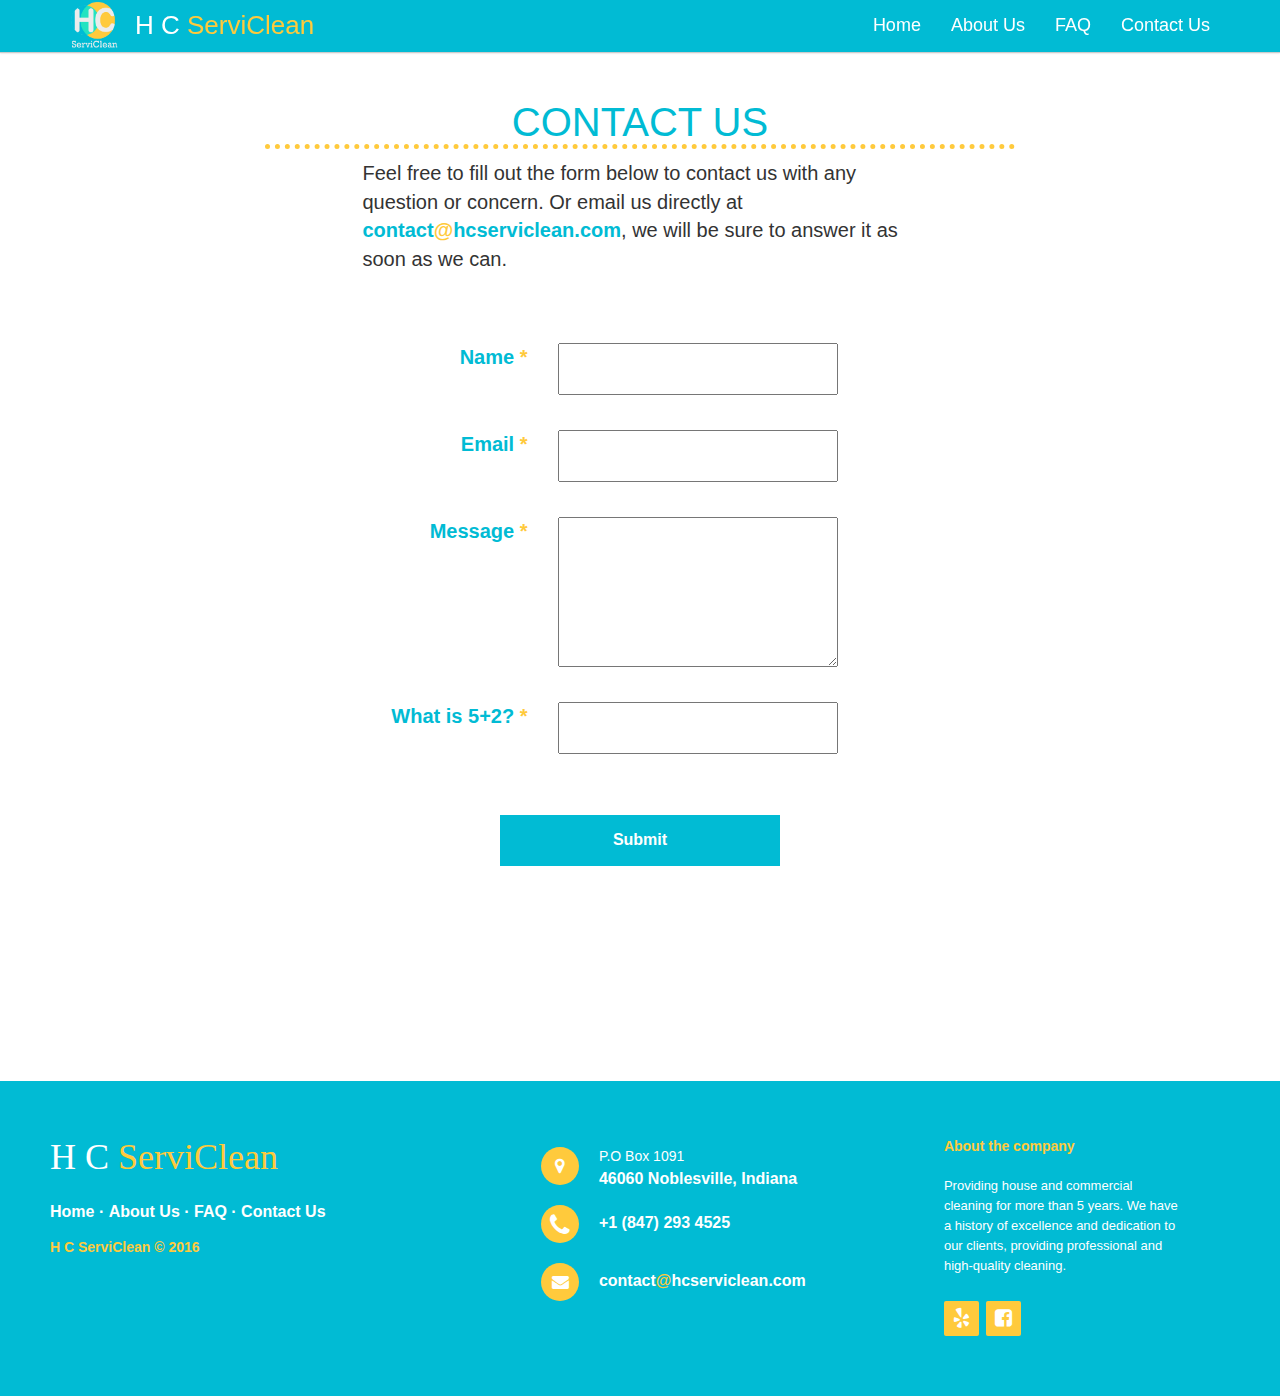
<file: contact_us.html>
<!DOCTYPE html PUBLIC "-//W3C//DTD XHTML 1.0 Transitional//EN" "http://www.w3.org/TR/xhtml1/DTD/xhtml1-transitional.dtd">
<html xmlns="http://www.w3.org/1999/xhtml">
<head>
    <meta http-equiv="Content-Type" content="text/html; charset=utf-8" />
    <title>Contact Us</title>
    <meta name="viewport" content="width=device-width, initial-scale=1">
  	<link rel="stylesheet" href="http://maxcdn.bootstrapcdn.com/bootstrap/3.3.6/css/bootstrap.min.css">
  	<script src="https://ajax.googleapis.com/ajax/libs/jquery/1.12.2/jquery.min.js"></script>
  	<script src="http://maxcdn.bootstrapcdn.com/bootstrap/3.3.6/js/bootstrap.min.js"></script>
    <script type="text/javascript" src="js/serviclean.js"></script>
    <link rel="stylesheet" href="css/rangeSlider.css">
	<link href = "css/seviclean_stylesheet.css" type = "text/css" rel = "stylesheet" />
    <link rel="stylesheet" href="http://maxcdn.bootstrapcdn.com/font-awesome/4.2.0/css/font-awesome.min.css">

</head>

<body>

    <!--Mobile menu-->
	<nav class="navbar navbar-findcond navbar-fixed-top ">
    <div class="container">
		<div class="navbar-header">
			<button type="button" class="navbar-toggle collapsed" data-toggle="collapse" data-target="#navbar">
				<span class="sr-only">Toggle navigation</span>
				<span class="icon-bar"></span>
				<span class="icon-bar"></span>
				<span class="icon-bar"></span>
			</button>
            <a class="navbar-brand" href="index.html" style="padding-top: 0;">
      			<img src='images/logo_nav_mobile.png' alt="Logo" width="50" height="50" />
      		</a>
			<a class="navbar-brand hidden-xs hidden-sm" href="index.html">H C <span class="serviclean">ServiClean</span></a>
		</div>
		<div class="collapse navbar-collapse" id="navbar">
			<ul class="nav navbar-nav navbar-right">
				<li class="active"><a href="index.html">Home</a></li>
          		<li><a href="about_us.html">About Us</a></li>
          		<li><a href="faq.html">FAQ</a></li>
          		<li><a href="contact_us.html">Contact Us</a></li>
			</ul>
		</div>
	</div>
</nav>

    <!--End mobile menu-->
    <div class = "container">
    	<div class = "padding_top"></div>
        <div class="row">
        	<div class="col-md-2"></div>
        	<div class = "col-xs-12 col-md-8" align="center">
        		<h2 style="font-size:40px">CONTACT US</h2>
            </div><div class="col-md-2"></div>
        </div>
        <div class="row">
        	<div class = "col-xs-1 col-md-3"></div>
            <div class = "col-xs-10 col-md-6">
            	<p class = "appointment-description">
                	Feel free to fill out the form below to contact us with any question or concern.
                    Or email us directly at <strong style="color:#01bbd4">contact<span style="color:#ffca3c">@</span>hcserviclean.com</strong>,
                    we will be sure to answer it as soon as we can.
                </p>
            </div>
            <div class = "col-xs-1 col-md-3"></div>
        </div>
        <br /><br /><br />
        <form id = "ajax-contact" method="post" action="send_form_email.php">



                <fieldset>
                	<div class = "row">
                    	<div  align = "right" class = "col-sm-5 hidden-xs">
                  			<label class = "contact-label">Name<span class = "required"> *</span></label>
                        </div>
                        <div class = "col-xs-11 visible-xs col-xs-offset-1">
                  			<label class = "contact-label">Name<span class = "required"> *</span></label>
                        </div>

               			<div class = "col-sm-5 hidden-xs">
                    		<input class="contact-input"  id = "name" name="name" size = "30" autocomplete="off" required/>
                        </div>
                         <div  align = "center" class = "col-xs-12 visible-xs">
                    		<input class="contact-input" id = "name" name="name" size = "30" autocomplete="off" required/>
                        </div>
                    </div>
                    <div class = "row">
                    	<div  align = "right" class = "col-sm-5 hidden-xs">
                  			<label class = "contact-label">Email<span class = "required"> *</span></label>
                        </div>
                        <div class = "col-xs-11 visible-xs col-xs-offset-1">
                  			<label  class = "contact-label">Email<span class = "required"> *</span></label>
                        </div>

                        <div class = "col-sm-5 hidden-xs">
                  			<input  class="contact-input" id =  "email"name="email" type="email" size = "30" autocomplete="off" required/>
                        </div>
                        <div  align = "center" class = "col-xs-12 visible-xs">
                  			<input class="contact-input" id =  "email"name="email" type="email" size = "30" autocomplete="off" required/>
                        </div>

                    </div>
					<div class = "row">
                    	<div  align = "right" class = "col-sm-5 hidden-xs">
                  			<label class = "contact-label">Message<span class = "required"> *</span></label>
                        </div>
                        <div class = "col-xs-11 visible-xs col-xs-offset-1">
                  			<label  class = "contact-label">Message<span class = "required"> *</span></label>
                        </div>
                        <div class = "col-sm-5 hidden-xs">
                    		<textarea class="contact-input" id = "message"name="message" rows="6" cols="32" autocomplete="off" required></textarea>
                        </div>
                        <div  align = "center" class = "col-xs-12 visible-xs">
                    		<textarea class="contact-input" id = "message"name="message" rows="6" cols="32" autocomplete="off" required></textarea>
                        </div>
                    </div>
					<div class = "row">
                    	<div  align = "right" class = "col-sm-5 hidden-xs">
                  			<label  class = "contact-label">What is 5+2?<span class = "required"> *</span></label>
                        </div>
                        <div class = "col-xs-11 visible-xs col-xs-offset-1">
                  			<label  class = "contact-label">What is 5+2?<span class = "required"> *</span></label>
                        </div>
                        <div class = "col-sm-5 hidden-xs">
                    		<input class="contact-input" id = "human" name="human" size = "30" autocomplete="off" required/>
                        </div>
                        <div  align = "center" class = "col-xs-12 visible-xs">
                    		<input class="contact-input" id = "human" name="human" size = "30" autocomplete="off" required/>
                        </div>

                    </div>
                    <div class = "row">
                    	<div class = "col-xs-12" align="center">
                    		<label class="placeholder">&nbsp;</label>
                    	</div>
                    </div>
                    <div class = "row">
                    	<div class = "col-xs-12" align="center">
                    		<div id="form-messages"></div>
                        </div>
                    </div>
                    <div class = "row">
                    	<div  align = "center" class = "col-xs-12">
                    		<input class="contact-input" id="submit" name="submit" type="submit" value="Submit" width="48"/>
                        </div>
                    </div>
                    <br />
                </fieldset>
            </form>





 	</div>
     <br /><br /><br /><br />
	<footer class="footer-distributed">

			<div class="footer-left">

				<h3>H C <span>ServiClean</span></h3>

				<p class="footer-links">
					<a class="home_link" href="index.html">Home</a>
					·
					<a  class="about_us_link" href="about_us.html">About Us</a>
					·
					<a class = "faq_link" href="faq.html">FAQ</a>
					·
					<a class="contact_us_link" href="contact_us.html">Contact Us</a>
				</p>

				<p class="footer-company-name">H C ServiClean &copy; 2016</p>
			</div>

			<div class="footer-center">

				<div>
					<i class="fa fa-map-marker glyphicon glyphicon-home"></i>
					<p><span class="address_span">P.O Box 1091</span>46060 Noblesville, Indiana</p>
				</div>

				<div>
					<i class="fa fa-phone glyphicon glyphicon-earphone "></i>
					<p>+1 (847) 293 4525</p>
				</div>

				<div>
					<i class="fa fa-envelope glyphicon glyphicon-envelope  "></i>
					<p class="email_span">contact<span style="color:#ffca3c">@</span>hcserviclean.com</p>
				</div>

			</div>

			<div class="footer-right">

				<p class="footer-company-about">
					<span class = "abut_the_company_span">About the company</span>
					

						Providing house and commercial cleaning for more than 5 years. We have a history of excellence and dedication
                        to our clients, providing professional and high-quality cleaning. 
				</p>

				<div class="footer-icons">

					<a target = "_blank" href="https://www.yelp.com/biz/hc-serviclean-noblesville-2"><i class="fa fa-yelp"></i></a>
					<a target = "_blank" href="https://www.facebook.com/hcserviclean/"><i class="fa fa-facebook-square"></i></a>

				</div>

			</div>

		</footer>

</body>
</html>
</file>
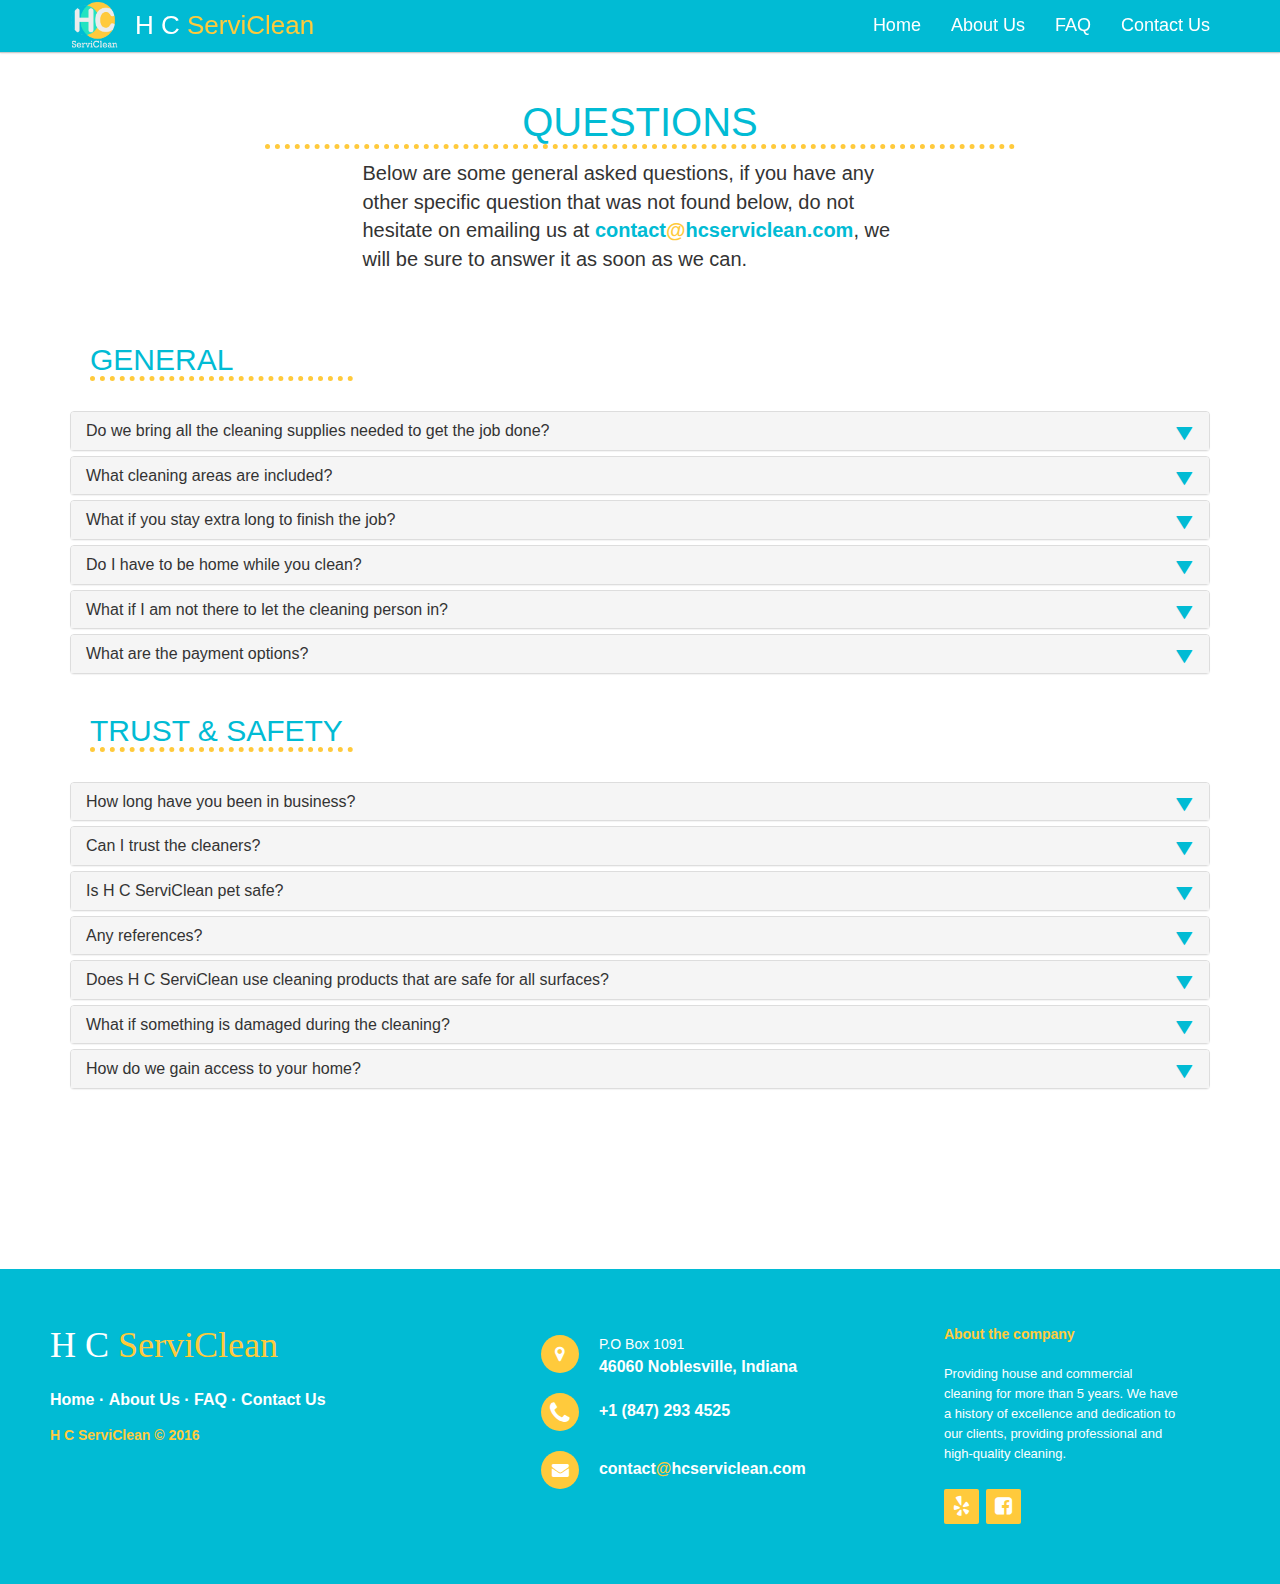
<file: faq.html>
<!DOCTYPE html PUBLIC "-//W3C//DTD XHTML 1.0 Transitional//EN" "http://www.w3.org/TR/xhtml1/DTD/xhtml1-transitional.dtd">
<html xmlns="http://www.w3.org/1999/xhtml">
<head>
    <meta http-equiv="Content-Type" content="text/html; charset=utf-8" />
    <title>FAQ</title>
    <meta name="viewport" content="width=device-width, initial-scale=1">
  	<link rel="stylesheet" href="http://maxcdn.bootstrapcdn.com/bootstrap/3.3.6/css/bootstrap.min.css">
  	<script src="https://ajax.googleapis.com/ajax/libs/jquery/1.12.2/jquery.min.js"></script>
  	<script src="http://maxcdn.bootstrapcdn.com/bootstrap/3.3.6/js/bootstrap.min.js"></script>
    <script type="text/javascript" src="js/serviclean.js"></script>

    <link rel="stylesheet" href="css/rangeSlider.css">
	<link href = "css/seviclean_stylesheet.css" type = "text/css" rel = "stylesheet" />
    <link rel="stylesheet" href="http://maxcdn.bootstrapcdn.com/font-awesome/4.2.0/css/font-awesome.min.css">

</head>

<body>

    <!--Mobile menu-->
    <!--Mobile menu-->
	<nav class="navbar navbar-findcond navbar-fixed-top ">
    <div class="container">
		<div class="navbar-header">
			<button type="button" class="navbar-toggle collapsed" data-toggle="collapse" data-target="#navbar">
				<span class="sr-only">Toggle navigation</span>
				<span class="icon-bar"></span>
				<span class="icon-bar"></span>
				<span class="icon-bar"></span>
			</button>
            <a class="navbar-brand" href="index.html" style="padding-top: 0;">
      			<img src='images/logo_nav_mobile.png' alt="Logo" width="50" height="50" />
      		</a>
			<a class="navbar-brand hidden-xs hidden-sm" href="index.html">H C <span class="serviclean">ServiClean</span></a>
		</div>
		<div class="collapse navbar-collapse" id="navbar">
			<ul class="nav navbar-nav navbar-right">
				<li class="active"><a href="index.html">Home</a></li>
          		<li><a href="about_us.html">About Us</a></li>
          		<li><a href="faq.html">FAQ</a></li>
          		<li><a href="contact_us.html">Contact Us</a></li>
			</ul>
		</div>
	</div>
</nav>


    <!--End mobile menu-->
    <div class = "container">
    <div class = "padding_top"></div>
        <div class="row">
        	<div class="col-md-2"></div>
        	<div class = "col-xs-12 col-md-8" align="center">
        		<h2 style="font-size:40px">QUESTIONS</h2>
            </div><div class="col-md-2"></div>
        </div>
        <div class="row">
        	<div class = "col-xs-1 col-md-3"></div>
            <div class = "col-xs-10 col-md-6">
            	<p class = "appointment-description">
                   Below are some general asked questions, if you have any other specific question that was not found below, do not hesitate
                   on emailing us at <strong style="color:#01bbd4">contact<span style="color:#ffca3c">@</span>hcserviclean.com</strong>, we
                   will be sure to answer it as soon as we can.
                </p>
            </div>
            <div class = "col-xs-1 col-md-3"></div>
        </div>
        <br />


    <div class="panel-group" id="accordion">
  		<div class ="row">
        <div class="faqHeader col-md-3"><h2>GENERAL</h2></div>
        </div>
        <div class="panel panel-default">
            <div class="panel-heading">
                <h4 class="panel-title">
                    <a class="accordion-toggle collapsed" data-toggle="collapse" data-parent="#accordion" href="#collapseOne">Do we bring all the cleaning supplies needed to get the job done?</a>
                </h4>
            </div>
            <div id="collapseOne" class="panel-collapse collapse">
                <div class="panel-body">
                    H C ServiClean provides products to give your home a great clean such as: mop, vacuum and bucket. For personal preference, please note that we are willing to use any products you may provide us.
                </div>
            </div>
        </div>
        <div class="panel panel-default">
            <div class="panel-heading">
                <h4 class="panel-title">
                    <a class="accordion-toggle collapsed" data-toggle="collapse" data-parent="#accordion" href="#collapseTen">What cleaning areas are included?</a>
                </h4>
            </div>
            <div id="collapseTen" class="panel-collapse collapse">
                <div class="panel-body">
                    Bedrooms, bathrooms, living rooms, kitchen and if you would like any "Extras" please be sure to select them when you schedule for the free consultation.
                </div>
            </div>
        </div>
        <div class="panel panel-default">
            <div class="panel-heading">
                <h4 class="panel-title">
                    <a class="accordion-toggle collapsed" data-toggle="collapse" data-parent="#accordion" href="#collapseEleven">What if you stay extra long to finish the job? </a>
                </h4>
            </div>
            <div id="collapseEleven" class="panel-collapse collapse">
                <div class="panel-body">
                    Unlike others, H C ServiClean has a service quote, not a time quote. Which means that the cleaners will stay until they get all that's needed done.
                </div>
            </div>

        </div>
         <div class="panel panel-default">
            <div class="panel-heading">
                <h4 class="panel-title">
                    <a class="accordion-toggle collapsed" data-toggle="collapse" data-parent="#accordion" href="#collapseTwelve">Do I have to be home while you clean? </a>
                </h4>
            </div>
            <div id="collapseTwelve" class="panel-collapse collapse">
                <div class="panel-body">
                    You do not have to be home for your clean as long as your cleaner has proper directions for entering and exiting your home.
                </div>
            </div>

        </div>
        <div class="panel panel-default">
            <div class="panel-heading">
                <h4 class="panel-title">
                    <a class="accordion-toggle collapsed" data-toggle="collapse" data-parent="#accordion" href="#collapse13">What if I am not there to let the cleaning person in? </a>
                </h4>
            </div>
            <div id="collapse13" class="panel-collapse collapse">
                <div class="panel-body">
                    That's okay! Just leave us detailed entry instructions so we know how to gain access to your home. Your home will be locked when the cleaner leaves.
                </div>
            </div>

        </div>

        <div class="panel panel-default">
            <div class="panel-heading">
                <h4 class="panel-title">
                    <a class="accordion-toggle collapsed" data-toggle="collapse" data-parent="#accordion" href="#collapse14">What are the payment options? </a>
                </h4>
            </div>
            <div id="collapse14" class="panel-collapse collapse">
                <div class="panel-body">
                    At the moment we accept cash and checks.
                </div>
            </div>

        </div>
		<div class ="row">
        <div class="faqHeader col-md-3"><h2>TRUST & SAFETY</h2></div>
        </div>
        <div class="panel panel-default">
            <div class="panel-heading">
                <h4 class="panel-title">
                    <a class="accordion-toggle collapsed" data-toggle="collapse" data-parent="#accordion" href="#collapseTwo">How long have you been in business? </a>
                </h4>
            </div>
            <div id="collapseTwo" class="panel-collapse collapse">
                <div class="panel-body">
                    The company is new, but we have been cleaning homes in Indiana for over 5 years.
                </div>
            </div>
        </div>
        <div class="panel panel-default">
            <div class="panel-heading">
                <h4 class="panel-title">
                    <a class="accordion-toggle collapsed" data-toggle="collapse" data-parent="#accordion" href="#collapseThree">Can I trust the cleaners?</a>
                </h4>
            </div>
            <div id="collapseThree" class="panel-collapse collapse">
                <div class="panel-body">
                    Absolutely. The cleaners are highly trained, background and reference checked. Our cleaners are full-time employees of our company, not contractors.
                </div>
            </div>
        </div>
        <div class="panel panel-default">
            <div class="panel-heading">
                <h4 class="panel-title">
                    <a class="accordion-toggle collapsed" data-toggle="collapse" data-parent="#accordion" href="#collapseFive">Is H C ServiClean pet safe?</a>
                </h4>
            </div>
            <div id="collapseFive" class="panel-collapse collapse">
                <div class="panel-body">
                   We love animals, but they don't always love us. If you think your pet may become overly anxious while we are there, please make temporary arrangements while we are in your home. Feel free to tell us any pet instructions
                    <br />
                </div>
            </div>
        </div>
        <div class="panel panel-default">
            <div class="panel-heading">
                <h4 class="panel-title">
                    <a class="accordion-toggle collapsed" data-toggle="collapse" data-parent="#accordion" href="#collapseSix">Any references? </a>
                </h4>
            </div>
            <div id="collapseSix" class="panel-collapse collapse">
                <div class="panel-body">
                    Yes, we have serviced countless of happy customers. If you'd like to see our references, please read our Yelp reviews or send us and email!
                </div>
            </div>
        </div>
        <div class="panel panel-default">
            <div class="panel-heading">
                <h4 class="panel-title">
                    <a class="accordion-toggle collapsed" data-toggle="collapse" data-parent="#accordion" href="#collapseEight">Does H C ServiClean use cleaning products that are safe for all surfaces? </a>
                </h4>
            </div>
            <div id="collapseEight" class="panel-collapse collapse">
                <div class="panel-body">
                    All of our cleaners and maids are trained to use products that are safe for all surfaces, including: stainless steel, tiles, glass, wood, etc.
                </div>
            </div>
        </div>
        <div class="panel panel-default">
            <div class="panel-heading">
                <h4 class="panel-title">
                    <a class="accordion-toggle collapsed" data-toggle="collapse" data-parent="#accordion" href="#collapseNine">What if something is damaged during the cleaning? </a>
                </h4>
            </div>
            <div id="collapseNine" class="panel-collapse collapse">
                <div class="panel-body">
                    Accidents can happen. You can rest assured your H C ServiClean team will excersice great care with your belongings to
                    deter damage. If something does happen to get damaged or broken by H C ServiClean, we will make every attempt to repair
                    or replace the item and if appropiacte, insurance claims will be filed.
                </div>
            </div>
        </div>
        <div class="panel panel-default">
            <div class="panel-heading">
                <h4 class="panel-title">
                    <a class="accordion-toggle collapsed" data-toggle="collapse" data-parent="#accordion" href="#SecondCollapseTen">How do we gain access to your home? </a>
                </h4>
            </div>
            <div id="SecondCollapseTen" class="panel-collapse collapse">
                <div class="panel-body">
                    Many customers provide us a key or combination code access, some leave their key in a safe hiding place.
                </div>
            </div>
        </div>


    </div>



 	</div>
     <br /><br /><br /><br />
	<footer class="footer-distributed">

			<div class="footer-left">

				<h3>H C <span>ServiClean</span></h3>

				<p class="footer-links">
					<a class="home_link" href="index.html">Home</a>
					·
					<a  class="about_us_link" href="about_us.html">About Us</a>
					·
					<a class = "faq_link" href="faq.html">FAQ</a>
					·
					<a class="contact_us_link" href="contact_us.html">Contact Us</a>
				</p>

				<p class="footer-company-name">H C ServiClean &copy; 2016</p>
			</div>

			<div class="footer-center">

				<div>
					<i class="fa fa-map-marker glyphicon glyphicon-home"></i>
					<p><span class="address_span">P.O Box 1091</span>46060 Noblesville, Indiana</p>
				</div>

				<div>
					<i class="fa fa-phone glyphicon glyphicon-earphone "></i>
					<p>+1 (847) 293 4525</p>
				</div>

				<div>
					<i class="fa fa-envelope glyphicon glyphicon-envelope  "></i>
					<p class="email_span">contact<span style="color:#ffca3c">@</span>hcserviclean.com</p>
				</div>

			</div>

			<div class="footer-right">

				<p class="footer-company-about">
					<span class = "abut_the_company_span">About the company</span>
					

						Providing house and commercial cleaning for more than 5 years. We have a history of excellence and dedication
                        to our clients, providing professional and high-quality cleaning. 
				</p>

				<div class="footer-icons">

					<a target = "_blank" href="https://www.yelp.com/biz/hc-serviclean-noblesville-2"><i class="fa fa-yelp"></i></a>
					<a target = "_blank" href="https://www.facebook.com/hcserviclean/"><i class="fa fa-facebook-square"></i></a>

				</div>

			</div>

		</footer>

</body>
</html>
</file>
<file: css/rangeSlider.css>
.rangeSlider,
.rangeSlider__fill {
    background: #01bbd4;
    display: block;
    height: 20px;
    width: 100%;
    -webkit-box-shadow: inset 0px 1px 3px rgba(0, 0, 0, 0.3);
    -moz-box-shadow: inset 0px 1px 3px rgba(0, 0, 0, 0.3);
    box-shadow: inset 0px 1px 3px rgba(0, 0, 0, 0.3);
    -webkit-border-radius: 10px;
    -moz-border-radius: 10px;
    -ms-border-radius: 10px;
    -o-border-radius: 10px;
    border-radius: 10px;
}

.rangeSlider {
    position: relative;
}

.rangeSlider--disabled {
    filter: progid:DXImageTransform.Microsoft.Alpha(Opacity=40);
    opacity: 0.4;
}

.rangeSlider__fill {
    background: #ffca3c;
    position: absolute;
    top: 0;
    z-index: 2;
}

.rangeSlider__handle {
    background: white;
    border: 1px solid #ccc;
    cursor: pointer;
    display: inline-block;
    width: 40px;
    height: 40px;
    position: absolute;
    top: -10px;
    z-index: 3;
    background-image: -webkit-gradient(linear, 50% 0%, 50% 100%, color-stop(0%, rgba(255, 255, 255, 0)), color-stop(100%, rgba(0, 0, 0, 0.1)));
    background-image: -webkit-linear-gradient(rgba(255, 255, 255, 0), rgba(0, 0, 0, 0.1));
    background-image: -moz-linear-gradient(rgba(255, 255, 255, 0), rgba(0, 0, 0, 0.1));
    background-image: -o-linear-gradient(rgba(255, 255, 255, 0), rgba(0, 0, 0, 0.1));
    background-image: linear-gradient(rgba(255, 255, 255, 0), rgba(0, 0, 0, 0.1));
    -webkit-box-shadow: 0 0 8px rgba(0, 0, 0, 0.3);
    -moz-box-shadow: 0 0 8px rgba(0, 0, 0, 0.3);
    box-shadow: 0 0 8px rgba(0, 0, 0, 0.3);
    -webkit-border-radius: 50%;
    -moz-border-radius: 50%;
    -ms-border-radius: 50%;
    -o-border-radius: 50%;
    border-radius: 50%;
}

.rangeSlider__handle:after {
    content: "";
    display: block;
    width: 18px;
    height: 18px;
    margin: auto;
    position: absolute;
    top: 0;
    right: 0;
    bottom: 0;
    left: 0;
    background-image: -webkit-gradient(linear, 50% 0%, 50% 100%, color-stop(0%, rgba(0, 0, 0, 0.13)), color-stop(100%, rgba(255, 255, 255, 0)));
    background-image: -webkit-linear-gradient(rgba(0, 0, 0, 0.13), rgba(255, 255, 255, 0));
    background-image: -moz-linear-gradient(rgba(0, 0, 0, 0.13), rgba(255, 255, 255, 0));
    background-image: -o-linear-gradient(rgba(0, 0, 0, 0.13), rgba(255, 255, 255, 0));
    background-image: linear-gradient(rgba(0, 0, 0, 0.13), rgba(255, 255, 255, 0));
    -webkit-border-radius: 50%;
    -moz-border-radius: 50%;
    -ms-border-radius: 50%;
    -o-border-radius: 50%;
    border-radius: 50%;
}

.rangeSlider__handle:active {
    background-image: -webkit-gradient(linear, 50% 0%, 50% 100%, color-stop(0%, rgba(0, 0, 0, 0.1)), color-stop(100%, rgba(0, 0, 0, 0.12)));
    background-image: -webkit-linear-gradient(rgba(0, 0, 0, 0.1), rgba(0, 0, 0, 0.12));
    background-image: -moz-linear-gradient(rgba(0, 0, 0, 0.1), rgba(0, 0, 0, 0.12));
    background-image: -o-linear-gradient(rgba(0, 0, 0, 0.1), rgba(0, 0, 0, 0.12));
    background-image: linear-gradient(rgba(0, 0, 0, 0.1), rgba(0, 0, 0, 0.12));
}

input[type="range"]:focus + .rangeSlider .rangeSlider__handle {
    -webkit-box-shadow: 0 0 8px rgba(142, 68, 173, 0.9);
    -moz-box-shadow: 0 0 8px rgba(142, 68, 173, 0.9);
    box-shadow: 0 0 8px rgba(142, 68, 173, 0.9);
}

.rangeSlider__buffer {
    z-index: 1;
    position: absolute;
    top: 3px;
    height: 14px;
    background: #2c3e50;
    border-radius: 10px;
}
</file>
<file: css/seviclean_stylesheet.css>
@charset "utf-8";

/* CSS Document */


/*
	yellow: ffca3c
	blue: 01bbd4
*/

nav.navbar-findcond {
    background: #01bbd4;
    border-color: #ccc;
    box-shadow: 0 0 2px 0 #ccc;
}

nav.navbar-findcond a {
    color: #fff;
    font-size: 26px;
}

nav.navbar-findcond ul.navbar-nav a {
    color: #fff;
    border-style: solid;
    border-width: 0 0 2px 0;
    border-color: #01bbd4;
    font-size: 18px;
}

nav.navbar-findcond ul.navbar-nav a:hover, nav.navbar-findcond ul.navbar-nav a:visited, nav.navbar-findcond ul.navbar-nav a:focus, nav.navbar-findcond ul.navbar-nav a:active {
    background: #ffca3c;
}

nav.navbar-findcond ul.navbar-nav a:hover {
    border-color: #fff;
}

nav.navbar-findcond button.navbar-toggle {
    background: #ffca3c;
    border-radius: 2px;
}

nav.navbar-findcond button.navbar-toggle:hover {
    background: #ffca3c;
}

nav.navbar-findcond button.navbar-toggle>span.icon-bar {
    background: #fff;
}

.bg {
    background-image: url("../images/form4.jpg");
    background-position: center top;
    background-repeat: no-repeat;
    background-size: cover;
    margin: 0;
}

.padding_top {
    padding-top: 80px;
}

.padding-text {
    padding-left: 10px;
}

.slogan-font {
    font-size: 25px;
}

.slogan-quotes {
    color: #ffca3c;
    font-weight: bold;
}

.slogan-all-word {
    color: #06e0ff;
}

.contact-input {
    width: 280px;
    padding: 14px 20px;
    margin: 0 0 35px 0;
}

.btn:hover, .btn:focus, .btn.focus, .btn:active, .btn.active {
    background-color: #ffca3c !important;
    border-color: #ffca3c !important;
}

.btn {
    background-color: #01bbd4;
    border-color: #01bbd4;
}

.index-contact {
    font-size: 20px;
    color: #ffca3c;
    font-weight: 700;
    text-shadow: 1px 1px 0 rgba(0, 0, 0, .3);
}

.footer {
    background-color: #01bbd4;
    height: 50px;
}

.footer-font {
    padding-top: 15px;
    color: #ffca3c;
    font-weight: bold;
}

h1 {
    color: #01bbd4;
}

h2 {
    border-bottom: dotted;
    border-bottom-color: #ffca3c;
    border-width: thick;
    color: #01bbd4;
}

.li-description {
    font-size: 18px;
    color: #333;
}

@media only screen and (min-width: 40.063em) {
    .li-description {
        font-size: 24px;
        color: #333;
    }
    h2 {
        font-size: 30px;
    }
    .index-contact {
        font-size: 25px;
    }
    button[type=submit] {
        width: 250px;
        font-size: 20px;
    }
    .index-heading {
        font-size: 40px;
        color: #ffca3c;
        font-weight: 700;
        text-shadow: 1px 1px 0 rgba(0, 0, 0, .3);
        padding-bottom: 50px;
    }
    .btn {
        width: 100px;
        font-size: 16px;
    }
    .rangeSlider, .rangeSlider__fill {
        height: 20px;
    }
    .rangeSlider__handle {
        height: 40px;
        width: 40px;
    }
    .appointment-description {
        font-size: 20px;
    }
    .yellow-quote, .blue-quote {
        font-size: 20px;
    }
    .slogan-font {
        font-size: 50px;
    }
}

output {
    font-size: 16px;
}

ul {
    list-style-type: circle;
}

blockquote {
    font-family: Georgia, serif;
    font-size: 18px;
    font-style: italic;
    line-height: none;
    border: 0;
    position: relative;
    color: #383838;
}

.blue-quote:before {
    content: "\201C";
    font-size: 80px;
    position: absolute;
    left: -25px;
    top: -25px;
    color: #01bbd4;
}

.yellow-quote:before {
    content: "\201C";
    font-size: 80px;
    position: absolute;
    left: -25px;
    top: -25px;
    color: #ffca3c;
}

cite {
    color: #999999;
    font-size: 14px;
    display: block;
    margin-top: 5px;
}

cite:before {
    content: "\2014 \2009";
}

.reviews {
    font-size: 20px;
    color: white;
    font-weight: bold;
}

.reviews-div {
    background-color: #01bbd4;
}

.yelp-padding {
    padding-top: 5px;
}

.yelp-link:hover {
    text-decoration: none;
}

.faqHeader {
    font-size: 27px;
    margin: 20px;
}

.panel-heading [data-toggle="collapse"]:after {
    font-family: 'Glyphicons Halflings';
    content: "\e072";
    /* "play" icon */
    float: right;
    color: #ffca3c;
    font-size: 18px;
    line-height: 22px;
    /* rotate "play" icon from > (right arrow) to down arrow */
    -webkit-transform: rotate(-90deg);
    -moz-transform: rotate(-90deg);
    -ms-transform: rotate(-90deg);
    -o-transform: rotate(-90deg);
    transform: rotate(-90deg);
}

.panel-heading [data-toggle="collapse"].collapsed:after {
    /* rotate "play" icon from > (right arrow) to ^ (up arrow) */
    -webkit-transform: rotate(90deg);
    -moz-transform: rotate(90deg);
    -ms-transform: rotate(90deg);
    -o-transform: rotate(90deg);
    transform: rotate(90deg);
    color: #01bbd4;
}

.contact-label {
    color: #01bbd4;
    font-weight: bold;
    text-shadow: none;
    font-weight: 700;
    font-size: 20px;
}

.required {
    color: #ffca3c;
}

a:hover, a:active {
    text-decoration: none;
}

#submit {
    font-weight: bold;
    font-size: 16px;
    background-color: #01bbd4;
    color: white;
    border: none;
}

#submit:hover {
    background-color: #ffca3c;
}

.serviclean {
    color: #ffca3c;
}

.footer-distributed {
    background-color: #01bbd4;
    box-shadow: 0 1px 1px 0 rgba(0, 0, 0, 0.12);
    box-sizing: border-box;
    width: 100%;
    text-align: left;
    font: bold 16px sans-serif;
    padding: 55px 50px;
    margin-top: 80px;
}

.footer-distributed .footer-left, .footer-distributed .footer-center, .footer-distributed .footer-right {
    display: inline-block;
    vertical-align: top;
}


/* Footer left */

.footer-distributed .footer-left {
    width: 40%;
}


/* The company logo */

.footer-distributed h3 {
    color: #ffffff;
    font: normal 36px 'Cookie', cursive;
    margin: 0;
}

.footer-distributed h3 span {
    color: #ffca3c;
}


/* Footer links */

.footer-distributed .footer-links {
    color: #ffffff;
    margin: 20px 0 12px;
    padding: 0;
}

.home_link:hover, .about_us_link:hover, .faq_link:hover, .contact_us_link:hover {
    color: #ffca3c !important;
}

.footer-distributed .footer-links a {
    display: inline-block;
    line-height: 1.8;
    text-decoration: none;
    color: inherit;
}

.footer-distributed .footer-company-name {
    color: #ffca3c;
    font-size: 14px;
    font-weight: bold;
    margin: 0;
}


/* Footer Center */

.footer-distributed .footer-center {
    width: 35%;
}

.footer-distributed .footer-center i {
    background-color: #ffca3c;
    color: #ffffff;
    font-size: 25px;
    width: 38px;
    height: 38px;
    border-radius: 50%;
    text-align: center;
    line-height: 42px;
    margin: 10px 15px;
    vertical-align: middle;
}

.footer-distributed .footer-center i.fa-envelope {
    font-size: 17px;
    line-height: 38px;
    color: white;
}

.footer-distributed .footer-center i.fa-map-marker {
    font-size: 17px;
    line-height: 38px;
    color: white;
}

i.fa-facebook-square, i.fa-yelp {
    padding-top: 7px;
}

.footer-distributed .footer-center p {
    display: inline-block;
    color: #ffffff;
    vertical-align: middle;
    margin: 0;
}

.footer-distributed .footer-center p .address_span {
    display: block;
    font-weight: normal;
    font-size: 14px;
    line-height: 2;
}

.footer-distributed .footer-center p a {
    color: #5383d3;
    text-decoration: none;
    ;
}


/* Footer Right */

.footer-distributed .footer-right {
    width: 20%;
}

.footer-distributed .footer-company-about {
    line-height: 20px;
    color: white;
    font-size: 13px;
    font-weight: normal;
    margin: 0;
}

.footer-distributed .footer-company-about span {
    display: block;
    color: #ffffff;
    font-size: 14px;
    font-weight: bold;
    margin-bottom: 20px;
}

.abut_the_company_span {
    color: #ffca3c !important;
}

.email-span {
    color: white !important;
}

.footer-distributed .footer-icons {
    margin-top: 25px;
}

.footer-distributed .footer-icons a {
    display: inline-block;
    width: 35px;
    height: 35px;
    cursor: pointer;
    background-color: #ffca3c;
    border-radius: 2px;
    font-size: 20px;
    color: #ffffff;
    text-align: center;
    line-height: 35px;
    margin-right: 3px;
    margin-bottom: 5px;
}


/* If you don't want the footer to be responsive, remove these media queries */

@media (max-width: 880px) {
    .footer-distributed .footer-left, .footer-distributed .footer-center, .footer-distributed .footer-right {
        display: block;
        width: 100%;
        margin-bottom: 40px;
        text-align: center;
    }
    .footer-distributed .footer-center i {
        margin-left: 0;
    }
}
</file>
<file: css/appointment.css>
﻿/*
	yellow: ffca3c
	blue: 01bbd4
*/

/* submit + title */
.formoid-solid-purple div.submit,
.formoid-solid-purple div.title{
  margin: 0;
  padding-top: 1em;
  padding-bottom: 1em;
}
.formoid-solid-purple div.submit{
  vertical-align: middle;
  text-align: right;

}


/* Button & submit*/
.formoid-solid-purple input[type=button],
.formoid-solid-purple input[type=submit]{
  display: inline-block;
  padding: 4px 12px;
  margin-bottom: 1px;
  color: #fff;
  text-align: left;
  vertical-align: middle;
  cursor: pointer;
  background: #fff;

  -webkit-appearance: none;
  -moz-appearance: none;
  appearance: normal;

  border: 2px solid #bdc3c7;
  -webkit-transition: all 0.25s ease-in-out;
  transition: all 0.25s ease-in-out;
  border-radius:3px;
  box-shadow: inset 0 -0.3em 0 rgba(0, 0, 0, 0.2);
}

.formoid-solid-purple input[type=button][disabled] {
  cursor: default;
  opacity: 0.65;
}

.formoid-solid-purple input[type=submit]{
  text-align: center;
  opacity: 1;
  color: #ffffff;
  border: none;
  right: 20px;
  margin-right: 27px;
  padding: 11px 41px;
}

.formoid-solid-purple input[type=submit]:hover{
  text-decoration: none;
}
.formoid-solid-purple input[type=submit]:active{
  box-shadow: inset 0 -0.15em 0 rgba(0, 0, 0, 0.2);
}


/*IMPORTANT*/

.formoid-solid-purple input[type=text],
.formoid-solid-purple input[type=password],
.formoid-solid-purple input[type=email],
.formoid-solid-purple input[type=url],
.formoid-solid-purple input[type=date],
.formoid-solid-purple input[type=number],
.formoid-solid-purple input[type=tel],

.formoid-solid-purple .element-file .file_text
{
  border-style: solid;
  border-width: 2px;
  border-color: #bdc3c7;
  -webkit-transition: border-color 0.5s ease-in-out;
  transition: border-color 0.5s ease-in-out;
  border-radius:3px;
  font-size:14px;
  padding: 6px 10px 7px 2.3em;
  outline:none;
  -o-box-sizing: border-box;
  box-sizing: border-box;

  -webkit-appearance: none;
  -moz-appearance: none;
  appearance: normal;
  
}
.comments_textbox
{
    border-style: solid;
  border-width: 2px;
  border-color: #bdc3c7;
  -webkit-transition: border-color 0.5s ease-in-out;
  transition: border-color 0.5s ease-in-out;
  border-radius:3px;
  outline:none;
  -o-box-sizing: border-box;
  box-sizing: border-box;

  -webkit-appearance: none;
  -moz-appearance: none;
  appearance: normal;

}
.formoid-solid-purple .element-address input[type=text],
.formoid-solid-purple .element-name input[type=text],
.formoid-solid-purple .element-file .file_text,
.formoid-solid-purple textarea{
  width: 100%;
  *width: 94%;
}
.formoid-solid-purple textarea{
  height: auto;
}
.formoid-solid-purple  select{
  cursor: pointer;
  text-align: left;
  width: 100%;
}


/* type number */
.formoid-solid-purple input[type=number]::-webkit-inner-spin-button, 
.formoid-solid-purple input[type=number]::-webkit-outer-spin-button{ 
  -webkit-appearance: none;
}


/*submit*/

.formoid-solid-purple input[type=submit]{
  background-color: #01bbd4;
}

.formoid-solid-purple input[type=submit]:hover{
  background-color: #ffca3c;
}




/*input color*/

.formoid-solid-purple input[type=text]:focus,
.formoid-solid-purple input[type=tel]:focus,
.formoid-solid-purple input[type=password]:focus,
.formoid-solid-purple input[type=email]:focus,
.formoid-solid-purple input[type=url]:focus,
.formoid-solid-purple input[type=date]:focus,
.formoid-solid-purple input[type=number]:focus,
.formoid-solid-purple input[type=file]:focus,
.formoid-solid-purple textarea:focus,
.formoid-solid-purple select:focus{
  border-color: #01bbd4;
}

.icon-addon {
    position: relative;
    color: #555;
    display: block;
    padding-bottom:10px;
}

.icon-addon:after,
.icon-addon:before {
    display: table;
    content: " ";
}

.icon-addon:after {
    clear: both;
}
.icon-addon.addon-md .glyphicon,
.icon-addon .glyphicon, 
.icon-addon.addon-md .fa,
.icon-addon .fa {
    position: absolute;
    z-index: 2;
    left: 10px;
    width: 20px;
    margin-left: -2.5px;
    text-align: center;
    padding: 10px 0;
    top: 1px
}
.icon-addon .form-control:focus + .glyphicon,
.icon-addon:hover .glyphicon,
.icon-addon .form-control:focus + .fa,
.icon-addon:hover .fa {
    color: #ffca3c;
}

.panel-default >.panel-heading {
    background-color: transparent;
    border-bottom:none;
}
.data-toggle:focus{outline: none !important;}

a:hover,
a:active,
a:link,
a:visited
{
    text-decoration:none;
}


.formoid-solid-purple{
  margin:0 auto;
}

.appt-label
{
	font-size:16px;
	color:#01bbd4;
	font-weight:bold;
}
.check-spacer
{
	padding-left:15px;
	color:black;
}
</file>
